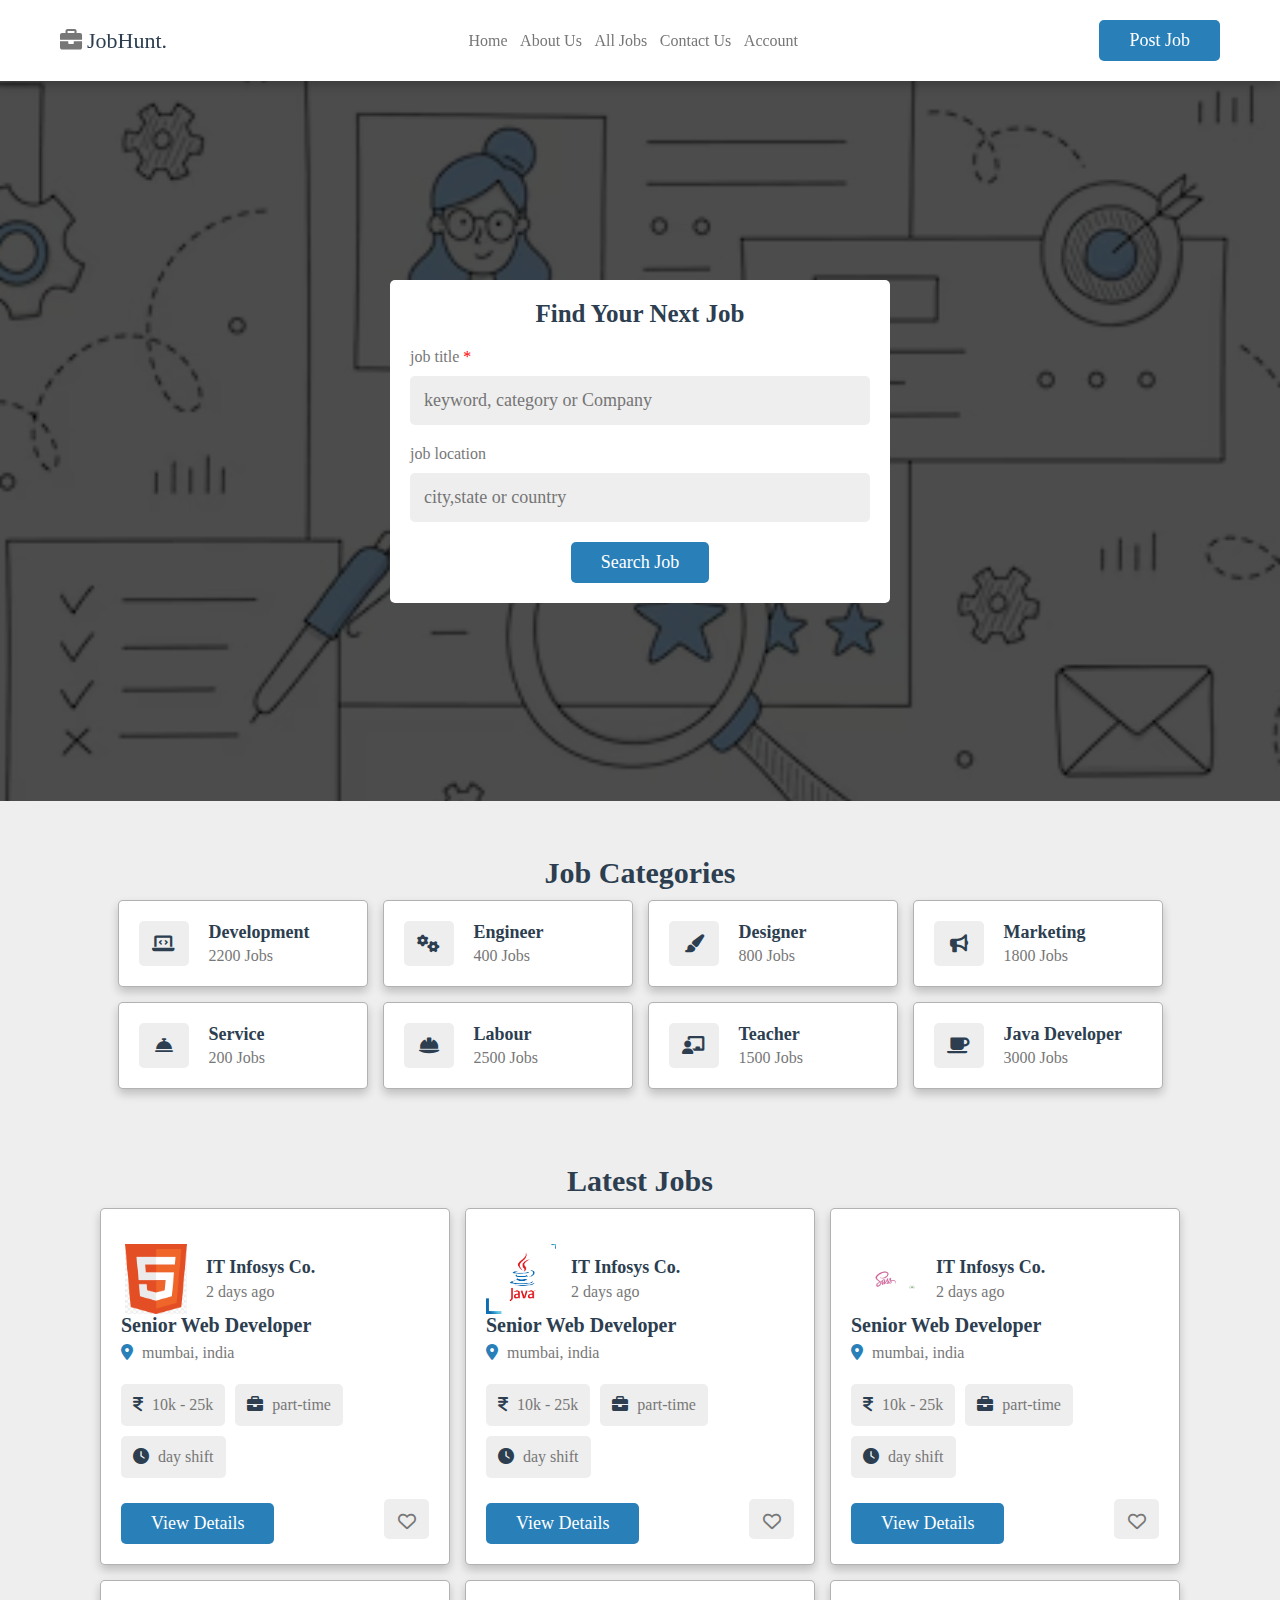
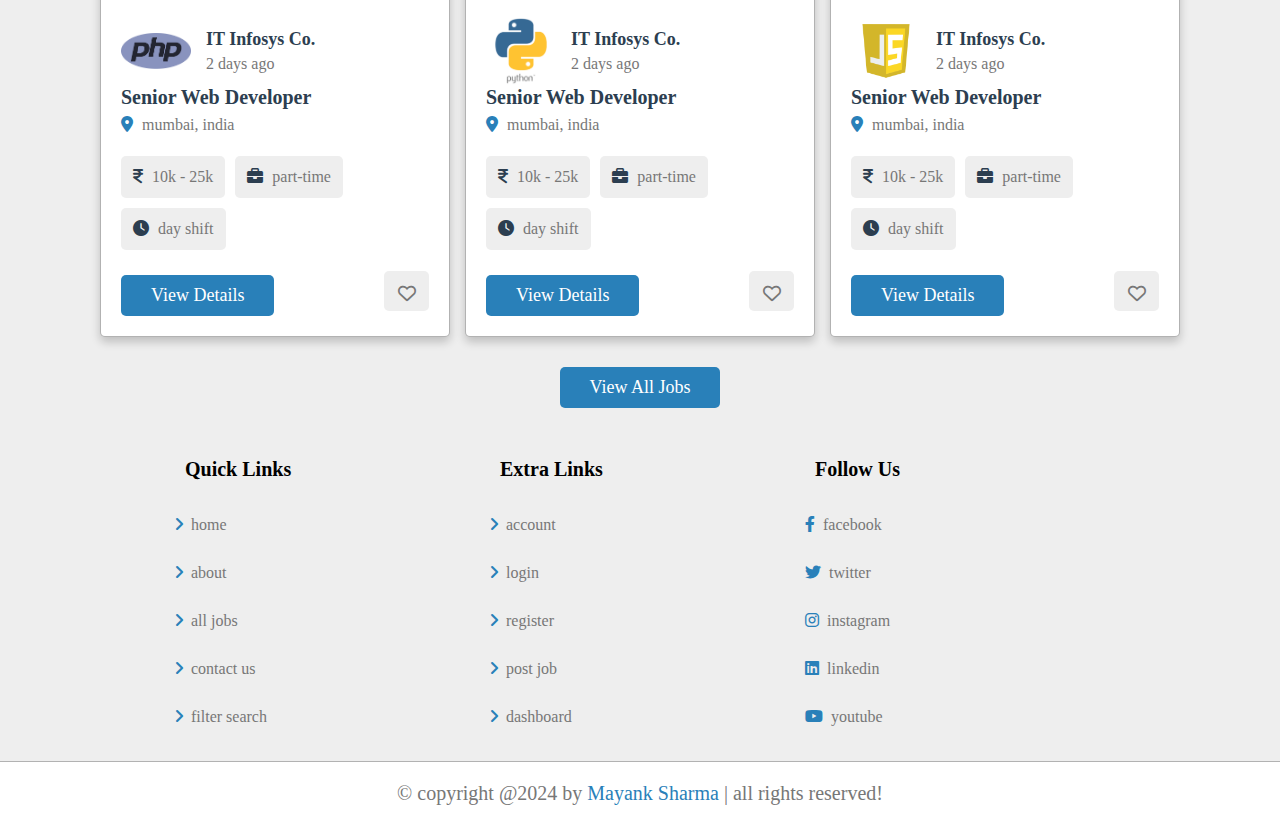
<file: index.html>
<!DOCTYPE html>
<html lang="en">
<head>
    <meta charset="UTF-8">
    <meta name="viewport" content="width=device-width, initial-scale=1.0">
    <title>Home</title>
    <link rel="stylesheet" href="style.css">
    <!-- Font Awesome CDN -->
    <link rel="stylesheet" href="https://cdnjs.cloudflare.com/ajax/libs/font-awesome/6.0.0-beta3/css/all.min.css">
</head>
<body>
    <header class="header">
        <section class="flex">
            <div id="menu-btn" class="fas fa-bars-staggered"></div>
            <a href="index.html" class="logo"><i class="fas fa-briefcase"></i>JobHunt.</a>
            <nav class="navbar">
                <a href="index.html">Home</a>
                <a href="about.html">About Us</a>
                <a href="jobs.html">All Jobs</a>
                <a href="contact.html">Contact Us</a>
                <a href="login.html">Account</a>
            </nav>
            <a href="#" class="btn" style="margin-top: 0;">post job</a>
        </section>
    </header>
    <!-- Home Section Starts -->
     <div class="home-container">
        <section class="home">
            <form action="" method="post">
                <h3>find your next job</h3>
                <p>job title <span>*</span></p>
                <input type="text" name="title" placeholder="keyword, category or Company" required maxlength="20" class="input">
                <p>job location</p>
                <input type="text" name="location" placeholder="city,state or country" required maxlength="50" class="input">
                <input type="submit" value="search job" name="search" class="btn">
            </form>
        </section>
     </div>
     <!-- Home Section Ends -->


<!-- category section starts -->
<section class="category">
    <h1 class="heading">job categories</h1>
    <div class="box-container">
        <a href="#" class="box">
            <i class="fas fa-laptop-code"></i> <!-- Development -->
            <div>
                <h3>development</h3>
                <span>2200 jobs</span>
            </div>
        </a>

        <a href="#" class="box">
            <i class="fas fa-cogs"></i> <!-- Engineer -->
            <div>
                <h3>engineer</h3>
                <span>400 jobs</span>
            </div>
        </a>

        <a href="#" class="box">
            <i class="fas fa-paint-brush"></i> <!-- Designer -->
            <div>
                <h3>designer</h3>
                <span>800 jobs</span>
            </div>
        </a>

        <a href="#" class="box">
            <i class="fas fa-bullhorn"></i> <!-- Marketing -->
            <div>
                <h3>marketing</h3>
                <span>1800 jobs</span>
            </div>
        </a>

        <a href="#" class="box">
            <i class="fas fa-concierge-bell"></i> <!-- Service -->
            <div>
                <h3>service</h3>
                <span>200 jobs</span>
            </div>
        </a>

        <a href="#" class="box">
            <i class="fas fa-hard-hat"></i> <!-- Labour -->
            <div>
                <h3>labour</h3>
                <span>2500 jobs</span>
            </div>
        </a>

        <a href="#" class="box">
            <i class="fas fa-chalkboard-teacher"></i> <!-- Teacher -->
            <div>
                <h3>teacher</h3>
                <span>1500 jobs</span>
            </div>
        </a>

        <a href="#" class="box">
            <i class="fas fa-coffee"></i> <!-- Java Developer (Java coffee cup) -->
            <div>
                <h3>java developer</h3>
                <span>3000 jobs</span>
            </div>
        </a>
    </div>
</section>

 <!-- category section ends -->

<!-- Jobs Section Starts -->
<section class="jobs-container">
    <h1 class="heading">latest jobs</h1>
    <div class="box-container">
        <div class="box">
            <div class="company">
                <img src="images/icon-1.png" alt="icon 1">
                <div>
                    <h3>IT infosys co.</h3>
                    <span>2 days ago</span>
                </div>
            </div>
            <h3 class="job-title">senior web developer</h3>
            <p class="location"><i class="fas fa-map-marker-alt"></i> <span>mumbai, india</span></p>
            <div class="tags">
                <p><i class="fas fa-indian-rupee-sign"></i> <span>10k - 25k</span></p>
                <p><i class="fas fa-briefcase"></i> <span>part-time</span></p>
                <p><i class="fas fa-clock"></i> <span>day shift</span></p>
            </div>
            <div class="flex-btn">
                <a href="view_job.html" class="btn">View Details</a>
                <button type="submit" class="far fa-heart" name="save"></button>
            </div>
        </div>
        <div class="box">
            <div class="company">
                <img src="images/icon-2.png" alt="icon 1">
                <div>
                    <h3>IT infosys co.</h3>
                    <span>2 days ago</span>
                </div>
            </div>
            <h3 class="job-title">senior web developer</h3>
            <p class="location"><i class="fas fa-map-marker-alt"></i> <span>mumbai, india</span></p>
            <div class="tags">
                <p><i class="fas fa-indian-rupee-sign"></i> <span>10k - 25k</span></p>
                <p><i class="fas fa-briefcase"></i> <span>part-time</span></p>
                <p><i class="fas fa-clock"></i> <span>day shift</span></p>
            </div>
            <div class="flex-btn">
                <a href="view_job.html" class="btn">View Details</a>
                <button type="submit" class="far fa-heart" name="save"></button>
            </div>
        </div>
        <div class="box">
            <div class="company">
                <img src="images/icon-3.png" alt="icon 1">
                <div>
                    <h3>IT infosys co.</h3>
                    <span>2 days ago</span>
                </div>
            </div>
            <h3 class="job-title">senior web developer</h3>
            <p class="location"><i class="fas fa-map-marker-alt"></i> <span>mumbai, india</span></p>
            <div class="tags">
                <p><i class="fas fa-indian-rupee-sign"></i> <span>10k - 25k</span></p>
                <p><i class="fas fa-briefcase"></i> <span>part-time</span></p>
                <p><i class="fas fa-clock"></i> <span>day shift</span></p>
            </div>
            <div class="flex-btn">
                <a href="view_job.html" class="btn">View Details</a>
                <button type="submit" class="far fa-heart" name="save"></button>
            </div>
        </div>
        <div class="box">
            <div class="company">
                <img src="images/icon-4.png" alt="icon 1">
                <div>
                    <h3>IT infosys co.</h3>
                    <span>2 days ago</span>
                </div>
            </div>
            <h3 class="job-title">senior web developer</h3>
            <p class="location"><i class="fas fa-map-marker-alt"></i> <span>mumbai, india</span></p>
            <div class="tags">
                <p><i class="fas fa-indian-rupee-sign"></i> <span>10k - 25k</span></p>
                <p><i class="fas fa-briefcase"></i> <span>part-time</span></p>
                <p><i class="fas fa-clock"></i> <span>day shift</span></p>
            </div>
            <div class="flex-btn">
                <a href="view_job.html" class="btn">View Details</a>
                <button type="submit" class="far fa-heart" name="save"></button>
            </div>
        </div>
        <div class="box">
            <div class="company">
                <img src="images/icon-5.png" alt="icon 1">
                <div>
                    <h3>IT infosys co.</h3>
                    <span>2 days ago</span>
                </div>
            </div>
            <h3 class="job-title">senior web developer</h3>
            <p class="location"><i class="fas fa-map-marker-alt"></i> <span>mumbai, india</span></p>
            <div class="tags">
                <p><i class="fas fa-indian-rupee-sign"></i> <span>10k - 25k</span></p>
                <p><i class="fas fa-briefcase"></i> <span>part-time</span></p>
                <p><i class="fas fa-clock"></i> <span>day shift</span></p>
            </div>
            <div class="flex-btn">
                <a href="view_job.html" class="btn">View Details</a>
                <button type="submit" class="far fa-heart" name="save"></button>
            </div>
        </div>
        <div class="box">
            <div class="company">
                <img src="images/icon-6.png" alt="icon 1">
                <div>
                    <h3>IT infosys co.</h3>
                    <span>2 days ago</span>
                </div>
            </div>
            <h3 class="job-title">senior web developer</h3>
            <p class="location"><i class="fas fa-map-marker-alt"></i> <span>mumbai, india</span></p>
            <div class="tags">
                <p><i class="fas fa-indian-rupee-sign"></i> <span>10k - 25k</span></p>
                <p><i class="fas fa-briefcase"></i> <span>part-time</span></p>
                <p><i class="fas fa-clock"></i> <span>day shift</span></p>
            </div>
            <div class="flex-btn">
                <a href="view_job.html" class="btn">View Details</a>
                <button type="submit" class="far fa-heart" name="save"></button>
            </div>
        </div>
        <!-- Repeat similar structure for other job listings -->

    </div>
    <div style="text-align: center; margin-top: 2rem;">
        <a href="jobs.html" class="btn">View All Jobs</a>
    </div>
</section>

<!-- Jobs Sections ends -->



    <!-- Footer Section Starts -->
    <footer class="footer">
        <section class="grid">
            <div class="box">
                <h3>quick links</h3>
                <a href="index.html"><i class="fas fa-angle-right"></i>home</a>
                <a href="about.html"><i class="fas fa-angle-right"></i>about</a>
                <a href="jobs.html"><i class="fas fa-angle-right"></i>all jobs</a>
                <a href="contact.html"><i class="fas fa-angle-right"></i>contact us</a>
                <a href="#"><i class="fas fa-angle-right"></i>filter search</a>
            </div>
            <div class="box">
                <h3>extra links</h3>
                <a href="#"><i class="fas fa-angle-right"></i>account</a>
                <a href="login.html"><i class="fas fa-angle-right"></i>login</a>
                <a href="register.html"><i class="fas fa-angle-right"></i>register</a>
                <a href="#"><i class="fas fa-angle-right"></i>post job</a>
                <a href="#"><i class="fas fa-angle-right"></i>dashboard</a>
            </div>
            <div class="box">
                <h3>follow us</h3>
                <a href="#"><i class="fab fa-facebook-f"></i>facebook</a>
                <a href="#"><i class="fab fa-twitter"></i>twitter</a>
                <a href="#"><i class="fab fa-instagram"></i>instagram</a>
                <a href="#"><i class="fab fa-linkedin"></i>linkedin</a>
                <a href="#"><i class="fab fa-youtube"></i>youtube</a>
            </div>
        </section>
        <div class="credit">&copy; copyright @2024 by <span>Mayank Sharma</span> | all rights reserved!</div>
    </footer>
    <!-- Footer Section Ends -->
    <script src="app.js"></script>
</body>
</html>
</file>
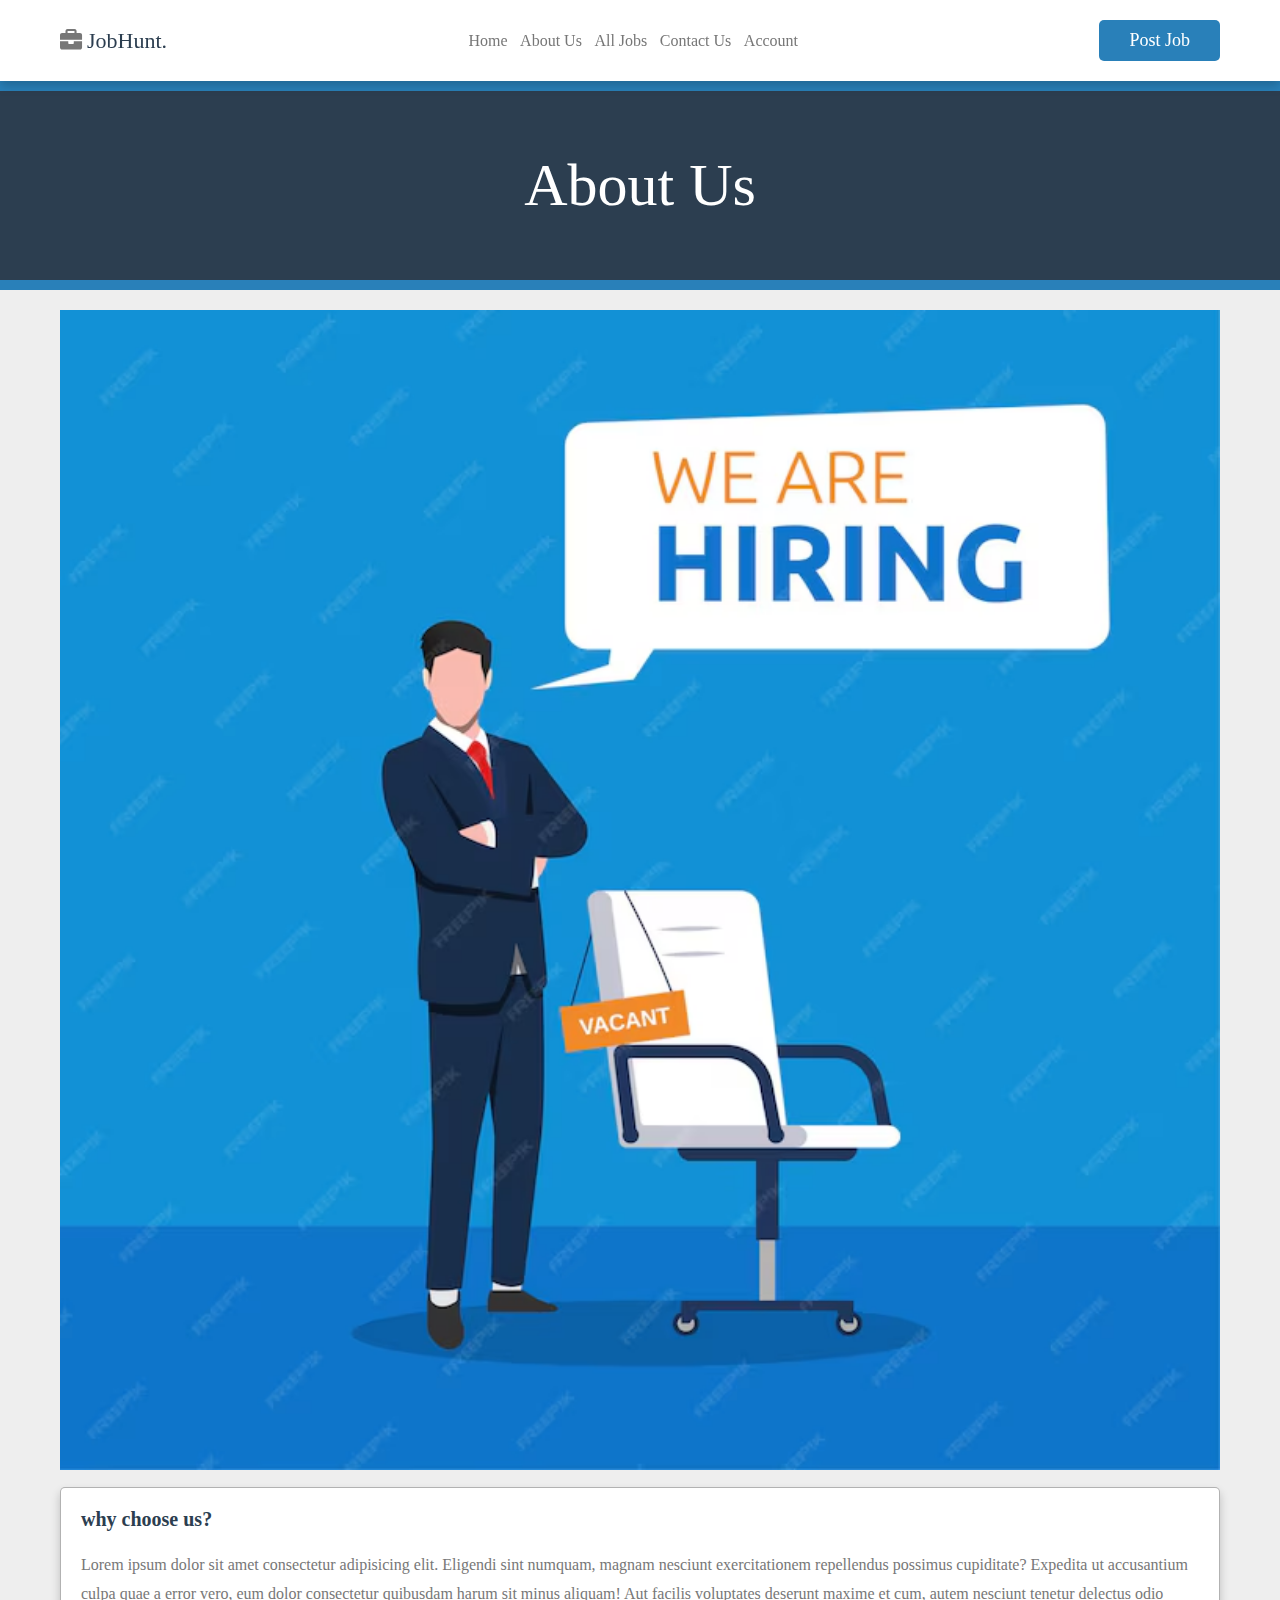
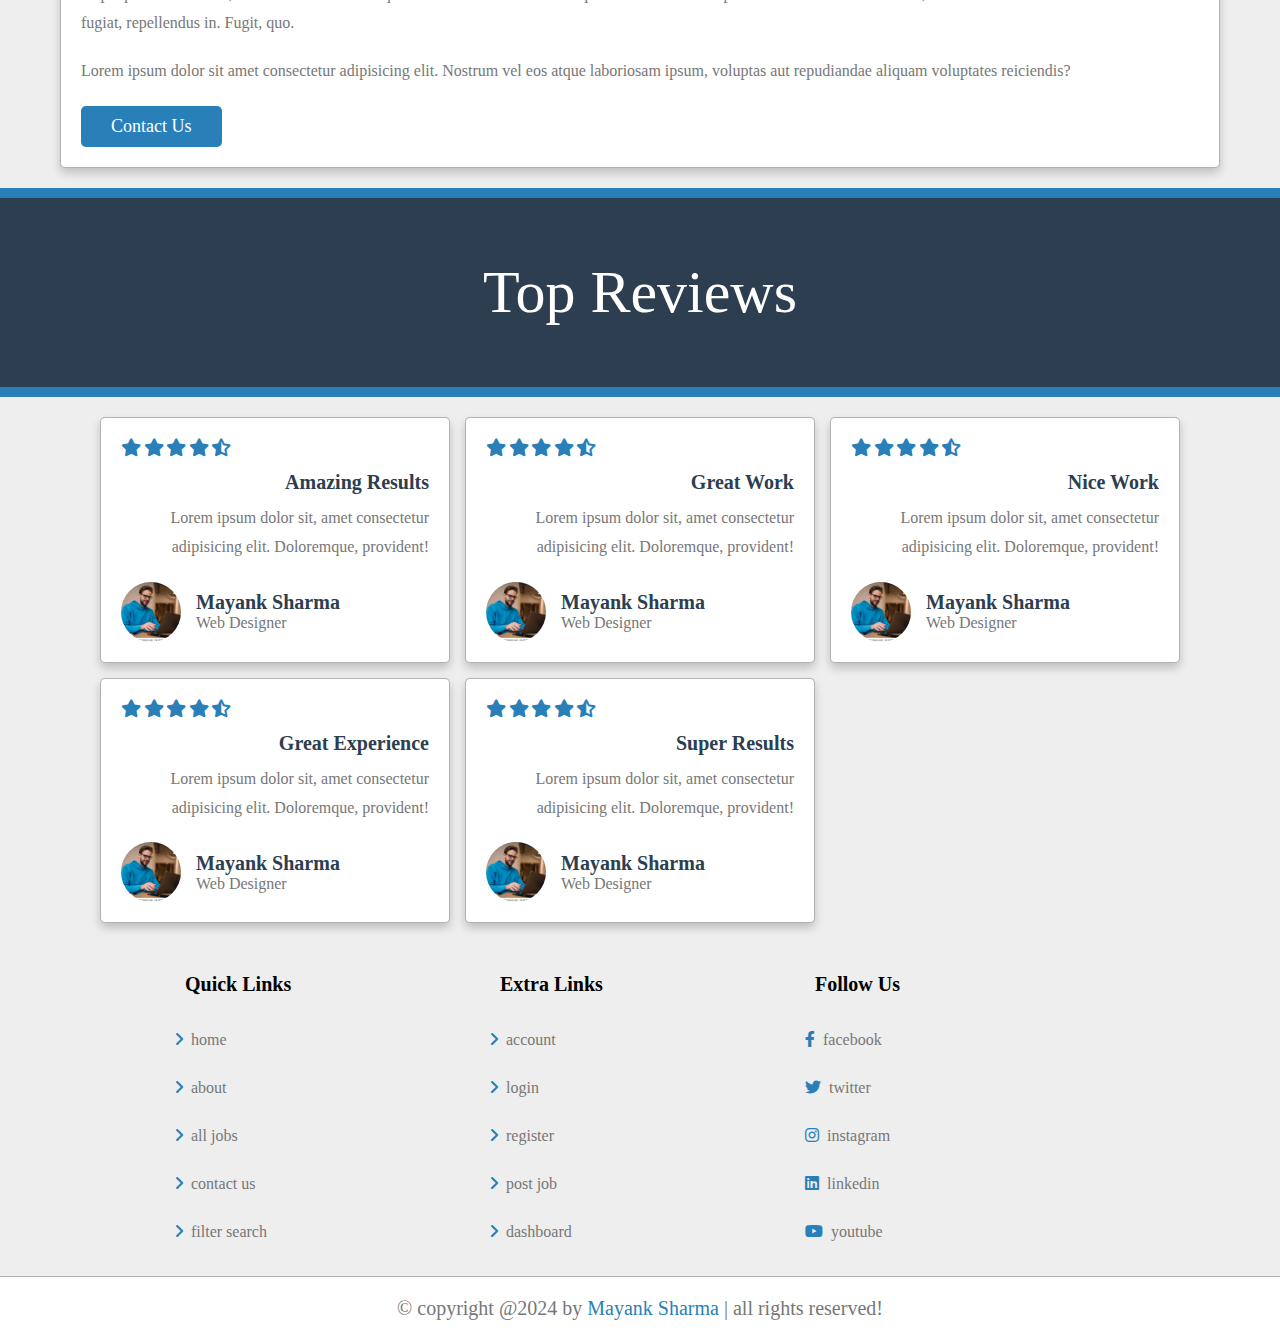
<file: about.html>
<!DOCTYPE html>
<html lang="en">
<head>
    <meta charset="UTF-8">
    <meta name="viewport" content="width=device-width, initial-scale=1.0">
    <title>About</title>
    <link rel="stylesheet" href="style.css">
    <!-- Font Awesome CDN -->
    <link rel="stylesheet" href="https://cdnjs.cloudflare.com/ajax/libs/font-awesome/6.0.0-beta3/css/all.min.css">
</head>
<body>
    <header class="header">
        <section class="flex">
            <div id="menu-btn" class="fas fa-bars-staggered"></div>
            <a href="index.html" class="logo"><i class="fas fa-briefcase"></i>JobHunt.</a>
            <nav class="navbar">
                <a href="index.html">Home</a>
                <a href="about.html">About Us</a>
                <a href="jobs.html">All Jobs</a>
                <a href="contact.html">Contact Us</a>
                <a href="login.html">Account</a>
            </nav>
            <a href="#" class="btn" style="margin-top: 0;">post job</a>
        </section>
    </header>

<!-- About section starts -->
 <div class="section-title">about us</div>
 <section class="about">
    <img src="images/about-image.png" alt="about">
    <div class="box">
        <h3>why choose us?</h3>
        <p>Lorem ipsum dolor sit amet consectetur adipisicing elit. Eligendi sint numquam, magnam nesciunt exercitationem repellendus possimus cupiditate? Expedita ut accusantium culpa quae a error vero, eum dolor consectetur quibusdam harum sit minus aliquam! Aut facilis voluptates deserunt maxime et cum, autem nesciunt tenetur delectus odio fugiat, repellendus in. Fugit, quo.</p>
        <p>Lorem ipsum dolor sit amet consectetur adipisicing elit. Nostrum vel eos atque laboriosam ipsum, voluptas aut repudiandae aliquam voluptates reiciendis?</p>
        <a href="contact.html" class="btn">contact us</a>
    </div>
 </section>
 <!-- About section ends -->


  <!-- reviews section starts -->
   <div class="section-title">top reviews</div>
   <section class="reviews">
    <div class="box-container">
        <div class="box">
            <div class="stars">
                <i class="fas fa-star"></i>
                <i class="fas fa-star"></i>
                <i class="fas fa-star"></i>
                <i class="fas fa-star"></i>
                <i class="fas fa-star-half-alt"></i>
            </div>
            <h3 class="title">amazing results</h3>
            <p>Lorem ipsum dolor sit, amet consectetur adipisicing elit. Doloremque, provident!</p>
            <div class="user">
                <img src="images/webdesigner.png" alt="">
                <div><h3>Mayank Sharma</h3>
                    <span>Web Designer</span></div>
            </div>
        </div>
        <div class="box">
            <div class="stars">
                <i class="fas fa-star"></i>
                <i class="fas fa-star"></i>
                <i class="fas fa-star"></i>
                <i class="fas fa-star"></i>
                <i class="fas fa-star-half-alt"></i>
            </div>
            <h3 class="title">Great work</h3>
            <p>Lorem ipsum dolor sit, amet consectetur adipisicing elit. Doloremque, provident!</p>
            <div class="user">
                <img src="images/webdesigner.png" alt="">
                <div><h3>Mayank Sharma</h3>
                    <span>Web Designer</span></div>
            </div>
        </div>
        <div class="box">
            <div class="stars">
                <i class="fas fa-star"></i>
                <i class="fas fa-star"></i>
                <i class="fas fa-star"></i>
                <i class="fas fa-star"></i>
                <i class="fas fa-star-half-alt"></i>
            </div>
            <h3 class="title">nice work</h3>
            <p>Lorem ipsum dolor sit, amet consectetur adipisicing elit. Doloremque, provident!</p>
            <div class="user">
                <img src="images/webdesigner.png" alt="">
                <div><h3>Mayank Sharma</h3>
                    <span>Web Designer</span></div>
            </div>
        </div>
        <div class="box">
            <div class="stars">
                <i class="fas fa-star"></i>
                <i class="fas fa-star"></i>
                <i class="fas fa-star"></i>
                <i class="fas fa-star"></i>
                <i class="fas fa-star-half-alt"></i>
            </div>
            <h3 class="title">great experience</h3>
            <p>Lorem ipsum dolor sit, amet consectetur adipisicing elit. Doloremque, provident!</p>
            <div class="user">
                <img src="images/webdesigner.png" alt="">
                <div><h3>Mayank Sharma</h3>
                    <span>Web Designer</span></div>
            </div>
        </div>
        <div class="box">
            <div class="stars">
                <i class="fas fa-star"></i>
                <i class="fas fa-star"></i>
                <i class="fas fa-star"></i>
                <i class="fas fa-star"></i>
                <i class="fas fa-star-half-alt"></i>
            </div>
            <h3 class="title">super results</h3>
            <p>Lorem ipsum dolor sit, amet consectetur adipisicing elit. Doloremque, provident!</p>
            <div class="user">
                <img src="images/webdesigner.png" alt="">
                <div><h3>Mayank Sharma</h3>
                    <span>Web Designer</span></div>
            </div>
        </div>
    </div>
   </section>

  <!-- revuews section ends -->

    <!-- Footer Section Starts -->
    <footer class="footer">
        <section class="grid">
            <div class="box">
                <h3>quick links</h3>
                <a href="index.html"><i class="fas fa-angle-right"></i>home</a>
                <a href="about.html"><i class="fas fa-angle-right"></i>about</a>
                <a href="jobs.html"><i class="fas fa-angle-right"></i>all jobs</a>
                <a href="contact.html"><i class="fas fa-angle-right"></i>contact us</a>
                <a href="#"><i class="fas fa-angle-right"></i>filter search</a>
            </div>
            <div class="box">
                <h3>extra links</h3>
                <a href="#"><i class="fas fa-angle-right"></i>account</a>
                <a href="login.html"><i class="fas fa-angle-right"></i>login</a>
                <a href="register.html"><i class="fas fa-angle-right"></i>register</a>
                <a href="#"><i class="fas fa-angle-right"></i>post job</a>
                <a href="#"><i class="fas fa-angle-right"></i>dashboard</a>
            </div>
            <div class="box">
                <h3>follow us</h3>
                <a href="#"><i class="fab fa-facebook-f"></i>facebook</a>
                <a href="#"><i class="fab fa-twitter"></i>twitter</a>
                <a href="#"><i class="fab fa-instagram"></i>instagram</a>
                <a href="#"><i class="fab fa-linkedin"></i>linkedin</a>
                <a href="#"><i class="fab fa-youtube"></i>youtube</a>
            </div>
        </section>
        <div class="credit">&copy; copyright @2024 by <span>Mayank Sharma</span> | all rights reserved!</div>
    </footer>
    <!-- Footer Section Ends -->
    <script src="app.js"></script>
</body>
</html>
</file>
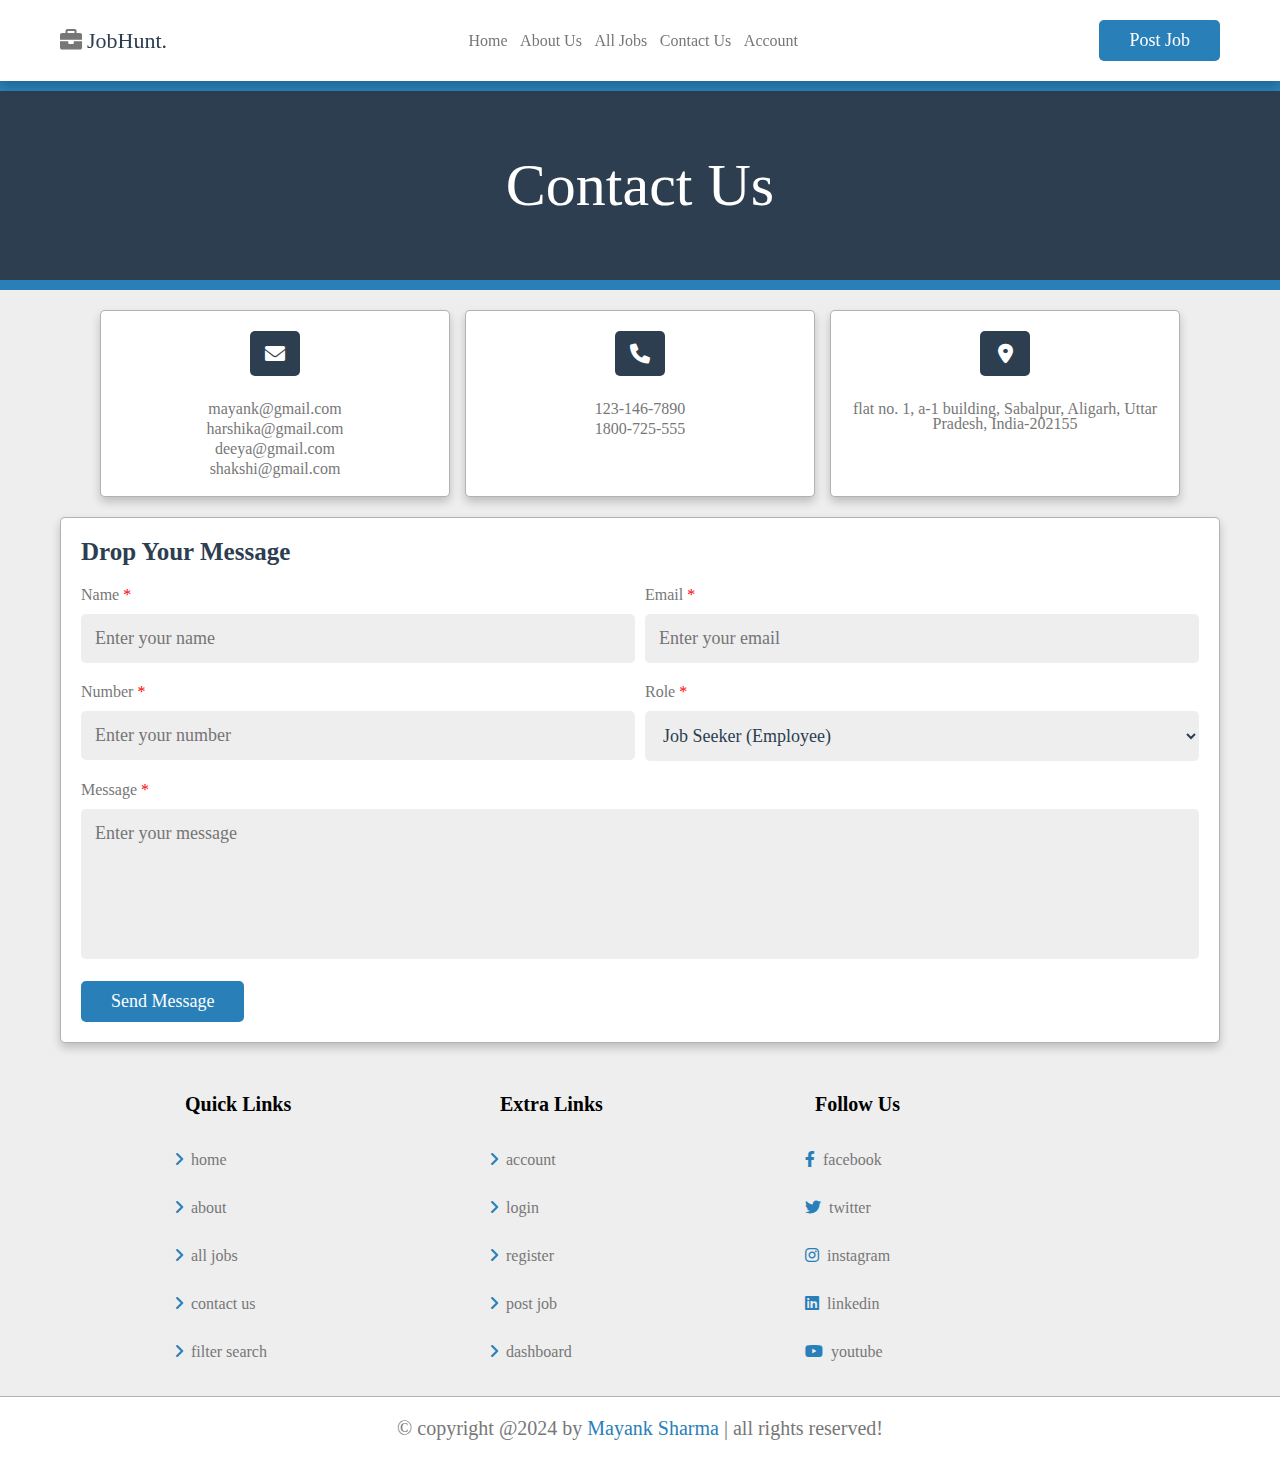
<file: contact.html>
<!DOCTYPE html>
<html lang="en">
<head>
    <meta charset="UTF-8">
    <meta name="viewport" content="width=device-width, initial-scale=1.0">
    <title>Contact</title>
    <link rel="stylesheet" href="style.css">
    <!-- Font Awesome CDN -->
    <link rel="stylesheet" href="https://cdnjs.cloudflare.com/ajax/libs/font-awesome/6.0.0-beta3/css/all.min.css">
</head>
<body>
    <header class="header">
        <section class="flex">
            <div id="menu-btn" class="fas fa-bars-staggered"></div>
            <a href="index.html" class="logo"><i class="fas fa-briefcase"></i>JobHunt.</a>
            <nav class="navbar">
                <a href="index.html">Home</a>
                <a href="about.html">About Us</a>
                <a href="jobs.html">All Jobs</a>
                <a href="contact.html">Contact Us</a>
                <a href="login.html">Account</a>
            </nav>
            <a href="#" class="btn" style="margin-top: 0;">post job</a>
        </section>
    </header>

<!-- Contact Section Starts -->
<div class="section-title">Contact Us</div>
<section class="contact">
    <div class="box-container">
        <div class="box">
            <i class="fas fa-envelope"></i>
            <a href="mailto:mayank@gmail.com">mayank@gmail.com</a>
            <a href="mailto:harshika@gmail.com">harshika@gmail.com</a>
            <a href="mailto:deeya@gmail.com">deeya@gmail.com</a>
            <a href="mailto:shakshi@gmail.com">shakshi@gmail.com</a>
        </div>

        <div class="box">
            <i class="fas fa-phone"></i>
            <a href="tel:1234567890">123-146-7890</a>
            <a href="tel:1234567890">1800-725-555</a>
        </div>

        <div class="box">
            <i class="fas fa-map-marker-alt"></i>
            <a href="#">flat no. 1, a-1 building, Sabalpur, Aligarh, Uttar Pradesh, India-202155</a>
        </div>
    </div>
    <form action="" method="post">
        <h3>Drop Your Message</h3>
        <div class="flex">
            <div class="box">
                <p>Name <span>*</span></p>
                <input type="text" name="name" required maxlength="20"
                placeholder="Enter your name" class="input">
            </div>
            <div class="box">
                <p>Email <span>*</span></p>
                <input type="email" name="email" required maxlength="50"
                placeholder="Enter your email" class="input">
            </div>
            <div class="box">
                <p>Number <span>*</span></p>
                <input type="number" name="number" required min="0" max="9999999999" maxlength="10"
                placeholder="Enter your number" class="input">
            </div>
            <div class="box">
                <p>Role <span>*</span></p>
                <select name="role" required class="input">
                    <option value="employee">Job Seeker (Employee)</option>
                    <option value="employeer">Job Provider (Employeer)</option>
                </select>
            </div>
        </div>
        <p>Message <span>*</span></p>
        <textarea name="message" class="input" required maxlength="1000" placeholder="Enter your message" cols="30" rows="10"></textarea>
        <input type="submit" value="Send Message" name="send" class="btn">
    </form>
</section>
<!-- Contact Section Ends -->







    <!-- Footer Section Starts -->
    <footer class="footer">
        <section class="grid">
            <div class="box">
                <h3>quick links</h3>
                <a href="index.html"><i class="fas fa-angle-right"></i>home</a>
                <a href="about.html"><i class="fas fa-angle-right"></i>about</a>
                <a href="jobs.html"><i class="fas fa-angle-right"></i>all jobs</a>
                <a href="contact.html"><i class="fas fa-angle-right"></i>contact us</a>
                <a href="#"><i class="fas fa-angle-right"></i>filter search</a>
            </div>
            <div class="box">
                <h3>extra links</h3>
                <a href="#"><i class="fas fa-angle-right"></i>account</a>
                <a href="login.html"><i class="fas fa-angle-right"></i>login</a>
                <a href="register.html"><i class="fas fa-angle-right"></i>register</a>
                <a href="#"><i class="fas fa-angle-right"></i>post job</a>
                <a href="#"><i class="fas fa-angle-right"></i>dashboard</a>
            </div>
            <div class="box">
                <h3>follow us</h3>
                <a href="#"><i class="fab fa-facebook-f"></i>facebook</a>
                <a href="#"><i class="fab fa-twitter"></i>twitter</a>
                <a href="#"><i class="fab fa-instagram"></i>instagram</a>
                <a href="#"><i class="fab fa-linkedin"></i>linkedin</a>
                <a href="#"><i class="fab fa-youtube"></i>youtube</a>
            </div>
        </section>
        <div class="credit">&copy; copyright @2024 by <span>Mayank Sharma</span> | all rights reserved!</div>
    </footer>
    <!-- Footer Section Ends -->
    <script src="app.js"></script>
</body>
</html>
</file>
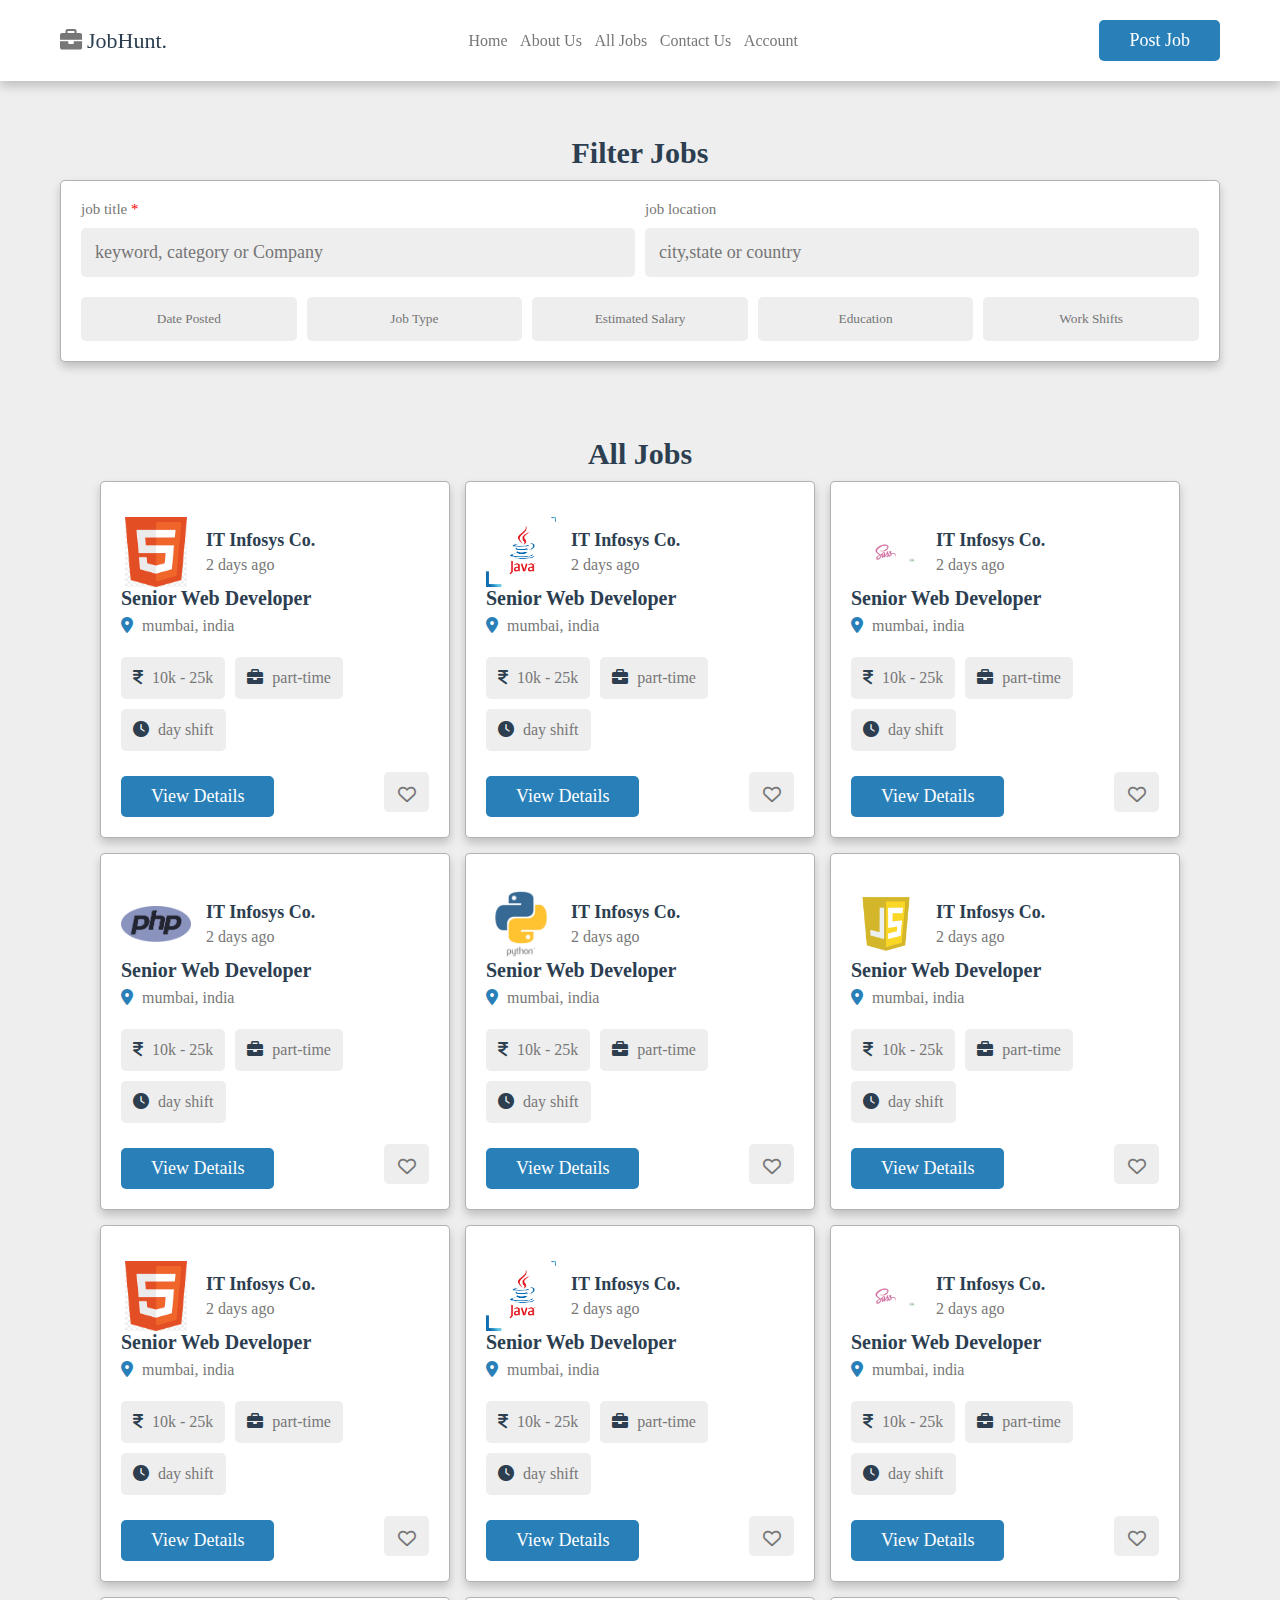
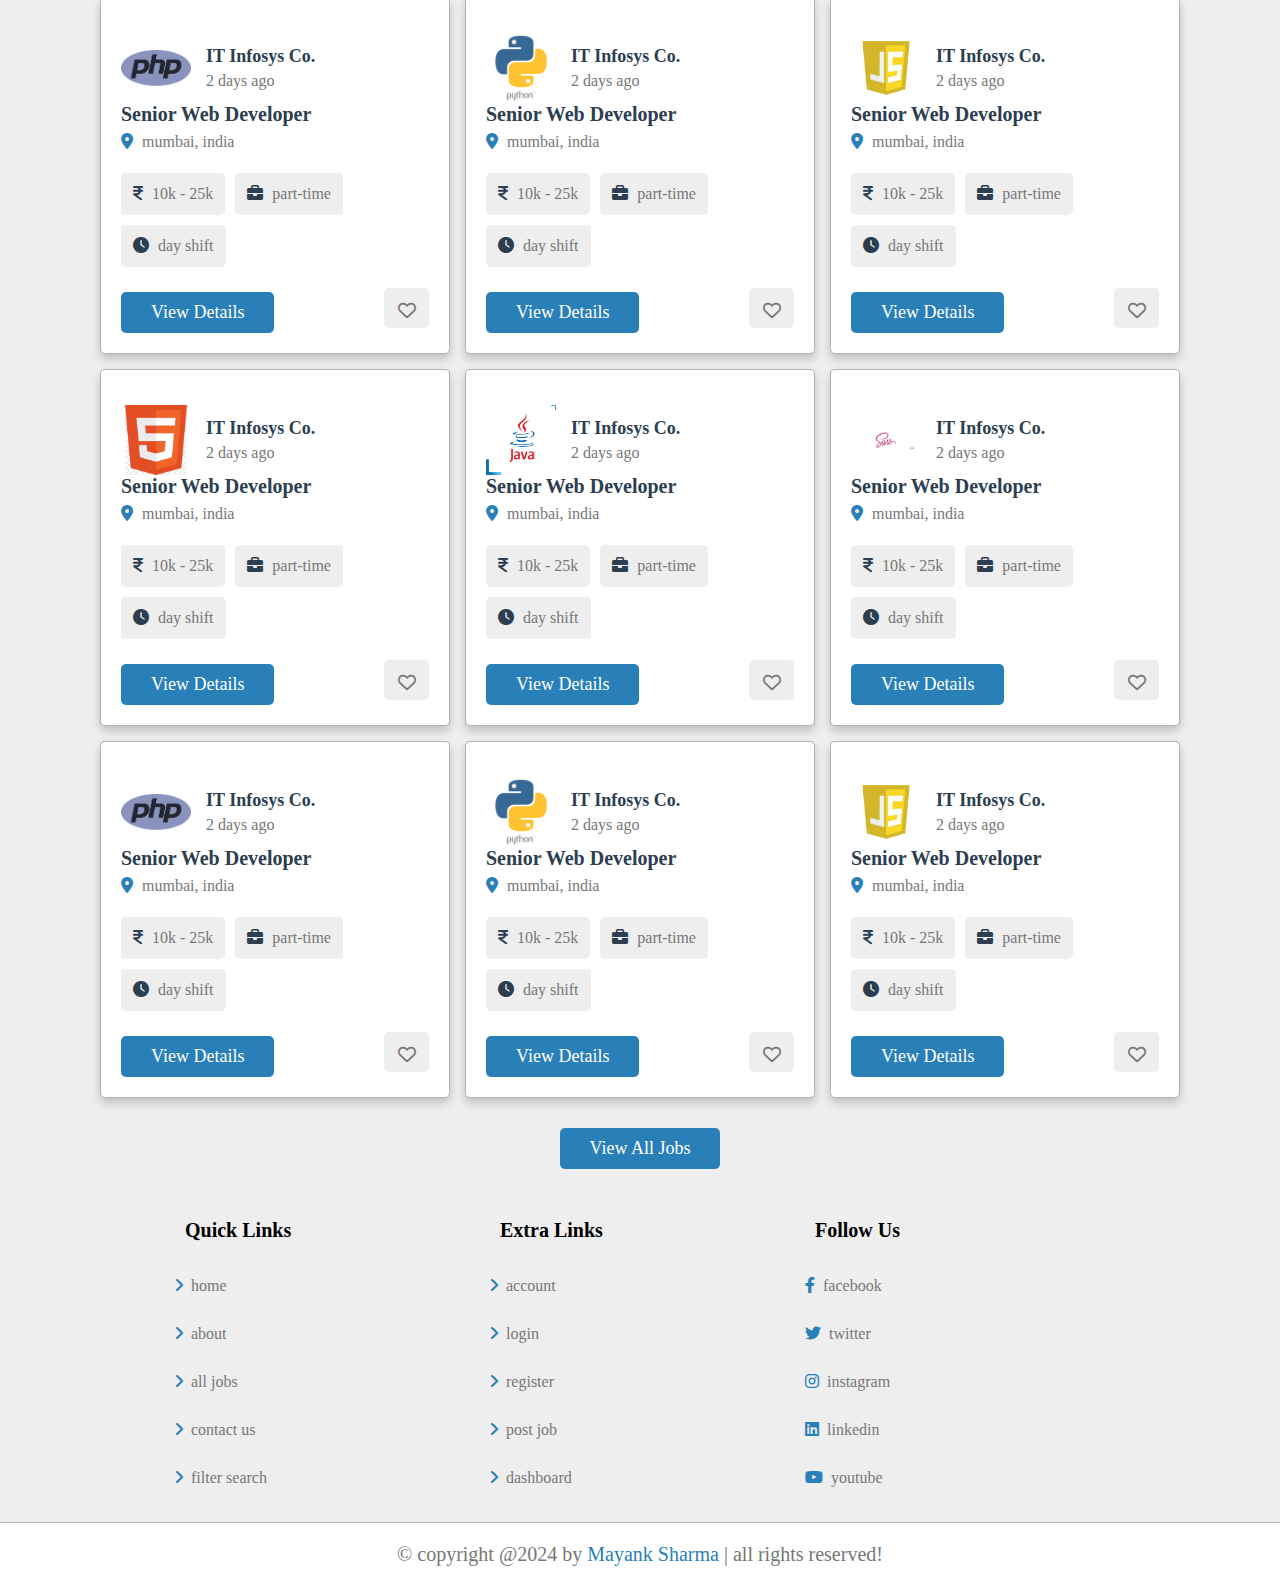
<file: jobs.html>
<!DOCTYPE html>
<html lang="en">
<head>
    <meta charset="UTF-8">
    <meta name="viewport" content="width=device-width, initial-scale=1.0">
    <title>Jobs</title>
    <link rel="stylesheet" href="style.css">
    <!-- Font Awesome CDN -->
    <link rel="stylesheet" href="https://cdnjs.cloudflare.com/ajax/libs/font-awesome/6.0.0-beta3/css/all.min.css">
</head>
<body>
    <header class="header">
        <section class="flex">
            <div id="menu-btn" class="fas fa-bars-staggered"></div>
            <a href="index.html" class="logo"><i class="fas fa-briefcase"></i>JobHunt.</a>
            <nav class="navbar">
                <a href="index.html">Home</a>
                <a href="about.html">About Us</a>
                <a href="jobs.html">All Jobs</a>
                <a href="contact.html">Contact Us</a>
                <a href="login.html">Account</a>
            </nav>
            <a href="#" class="btn" style="margin-top: 0;">post job</a>
        </section>
    </header>


    <!-- JOb FIlter section starts -->
<section class="job-filter">
    <h1 class="heading">filter jobs</h1>
    <form action="" method="post">
        <div class="flex">
            <div class="box">
                <p>job title <span>*</span></p>
                <input type="text" name="title" placeholder="keyword, category or Company" required maxlength="20" class="input">
            </div>
            <div class="box">
                <p>job location</p>
                <input type="text" name="location" placeholder="city,state or country" required maxlength="50" class="input">
            </div>
        </div>
        <div class="dropdown-container">
            <div class="dropdown">
                <input type="text" readonly placeholder="date posted" name="date" maxlength="20" class="output">
                <div class="lists">
                    <p class="items">today</p>
                    <p class="items">3 days ago</p>
                    <p class="items">7 days ago</p>
                    <p class="items">10 days ago</p>
                    <p class="items">15 days ago</p>
                    <p class="items">30 days ago</p>
                </div>
            </div>
            <div class="dropdown">
                <input type="text" readonly placeholder="Job type" name="date" maxlength="20" class="output">
                <div class="lists">
                    <p class="items">full-time</p>
                    <p class="items">part-time</p>
                    <p class="items">internship</p>
                    <p class="items">contract</p>
                    <p class="items">temporary</p>
                    <p class="items">fresher</p>
                </div>
            </div>
            <div class="dropdown">
                <input type="text" readonly placeholder="estimated salary" name="date" maxlength="20" class="output">
                <div class="lists">
                    <p class="items">1k or less</p>
                    <p class="items">1k-5k</p>
                    <p class="items">5k-10k</p>
                    <p class="items">10k-20k</p>
                    <p class="items">20k-30k</p>
                    <p class="items">30k-40k</p>
                    <p class="items">40k-50k</p>
                    <p class="items">50k-1 lakh</p>
                    <p class="items">1 lakh - 5 lakh</p>
                    <p class="items">5 lakh - 10 lakh</p>
                    <p class="items">10 lakh - 20 lakh</p>
                    <p class="items">20 lakh - 50 lakh</p>
                    <p class="items">50 lakh - 1 crore</p>
                    <p class="items">1 crore - 5 crore</p>
                    <p class="items">5 crore - 10 crore</p>
                    <p class="items">10 crore or more</p>
                </div>
            </div>
            <div class="dropdown">
                <input type="text" readonly placeholder="education" name="date" maxlength="20" class="output">
                <div class="lists">
                    <p class="items">10th pass</p>
                    <p class="items">12th pass</p>
                    <p class="items">bachlelor's degree</p>
                    <p class="items">master's degree</p>
                    <p class="items">diploma</p>
                </div>
            </div>
            <div class="dropdown">
                <input type="text" readonly placeholder="work shifts" name="date" maxlength="20" class="output">
                <div class="lists">
                    <p class="items">day shift</p>
                    <p class="items">night shift</p>
                    <p class="items">flexible shift</p>
                    <p class="items">fixed shift</p>
                </div>
            </div>
        </div>
    </form>
</section>

    <!-- JOb filter section ends -->

    <!-- all jobs section starts -->
    <section class="jobs-container">
        <h1 class="heading">All jobs</h1>
        <div class="box-container">
            <div class="box">
                <div class="company">
                    <img src="images/icon-1.png" alt="icon 1">
                    <div>
                        <h3>IT infosys co.</h3>
                        <span>2 days ago</span>
                    </div>
                </div>
                <h3 class="job-title">senior web developer</h3>
                <p class="location"><i class="fas fa-map-marker-alt"></i> <span>mumbai, india</span></p>
                <div class="tags">
                    <p><i class="fas fa-indian-rupee-sign"></i> <span>10k - 25k</span></p>
                    <p><i class="fas fa-briefcase"></i> <span>part-time</span></p>
                    <p><i class="fas fa-clock"></i> <span>day shift</span></p>
                </div>
                <div class="flex-btn">
                    <a href="view_job.html" class="btn">View Details</a>
                    <button type="submit" class="far fa-heart" name="save"></button>
                </div>
            </div>
            <div class="box">
                <div class="company">
                    <img src="images/icon-2.png" alt="icon 1">
                    <div>
                        <h3>IT infosys co.</h3>
                        <span>2 days ago</span>
                    </div>
                </div>
                <h3 class="job-title">senior web developer</h3>
                <p class="location"><i class="fas fa-map-marker-alt"></i> <span>mumbai, india</span></p>
                <div class="tags">
                    <p><i class="fas fa-indian-rupee-sign"></i> <span>10k - 25k</span></p>
                    <p><i class="fas fa-briefcase"></i> <span>part-time</span></p>
                    <p><i class="fas fa-clock"></i> <span>day shift</span></p>
                </div>
                <div class="flex-btn">
                    <a href="view_job.html" class="btn">View Details</a>
                    <button type="submit" class="far fa-heart" name="save"></button>
                </div>
            </div>
            <div class="box">
                <div class="company">
                    <img src="images/icon-3.png" alt="icon 1">
                    <div>
                        <h3>IT infosys co.</h3>
                        <span>2 days ago</span>
                    </div>
                </div>
                <h3 class="job-title">senior web developer</h3>
                <p class="location"><i class="fas fa-map-marker-alt"></i> <span>mumbai, india</span></p>
                <div class="tags">
                    <p><i class="fas fa-indian-rupee-sign"></i> <span>10k - 25k</span></p>
                    <p><i class="fas fa-briefcase"></i> <span>part-time</span></p>
                    <p><i class="fas fa-clock"></i> <span>day shift</span></p>
                </div>
                <div class="flex-btn">
                    <a href="view_job.html" class="btn">View Details</a>
                    <button type="submit" class="far fa-heart" name="save"></button>
                </div>
            </div>
            <div class="box">
                <div class="company">
                    <img src="images/icon-4.png" alt="icon 1">
                    <div>
                        <h3>IT infosys co.</h3>
                        <span>2 days ago</span>
                    </div>
                </div>
                <h3 class="job-title">senior web developer</h3>
                <p class="location"><i class="fas fa-map-marker-alt"></i> <span>mumbai, india</span></p>
                <div class="tags">
                    <p><i class="fas fa-indian-rupee-sign"></i> <span>10k - 25k</span></p>
                    <p><i class="fas fa-briefcase"></i> <span>part-time</span></p>
                    <p><i class="fas fa-clock"></i> <span>day shift</span></p>
                </div>
                <div class="flex-btn">
                    <a href="view_job.html" class="btn">View Details</a>
                    <button type="submit" class="far fa-heart" name="save"></button>
                </div>
            </div>
            <div class="box">
                <div class="company">
                    <img src="images/icon-5.png" alt="icon 1">
                    <div>
                        <h3>IT infosys co.</h3>
                        <span>2 days ago</span>
                    </div>
                </div>
                <h3 class="job-title">senior web developer</h3>
                <p class="location"><i class="fas fa-map-marker-alt"></i> <span>mumbai, india</span></p>
                <div class="tags">
                    <p><i class="fas fa-indian-rupee-sign"></i> <span>10k - 25k</span></p>
                    <p><i class="fas fa-briefcase"></i> <span>part-time</span></p>
                    <p><i class="fas fa-clock"></i> <span>day shift</span></p>
                </div>
                <div class="flex-btn">
                    <a href="view_job.html" class="btn">View Details</a>
                    <button type="submit" class="far fa-heart" name="save"></button>
                </div>
            </div>
            <div class="box">
                <div class="company">
                    <img src="images/icon-6.png" alt="icon 1">
                    <div>
                        <h3>IT infosys co.</h3>
                        <span>2 days ago</span>
                    </div>
                </div>
                <h3 class="job-title">senior web developer</h3>
                <p class="location"><i class="fas fa-map-marker-alt"></i> <span>mumbai, india</span></p>
                <div class="tags">
                    <p><i class="fas fa-indian-rupee-sign"></i> <span>10k - 25k</span></p>
                    <p><i class="fas fa-briefcase"></i> <span>part-time</span></p>
                    <p><i class="fas fa-clock"></i> <span>day shift</span></p>
                </div>
                <div class="flex-btn">
                    <a href="view_job.html" class="btn">View Details</a>
                    <button type="submit" class="far fa-heart" name="save"></button>
                </div>
            </div>
            <div class="box">
                <div class="company">
                    <img src="images/icon-1.png" alt="icon 1">
                    <div>
                        <h3>IT infosys co.</h3>
                        <span>2 days ago</span>
                    </div>
                </div>
                <h3 class="job-title">senior web developer</h3>
                <p class="location"><i class="fas fa-map-marker-alt"></i> <span>mumbai, india</span></p>
                <div class="tags">
                    <p><i class="fas fa-indian-rupee-sign"></i> <span>10k - 25k</span></p>
                    <p><i class="fas fa-briefcase"></i> <span>part-time</span></p>
                    <p><i class="fas fa-clock"></i> <span>day shift</span></p>
                </div>
                <div class="flex-btn">
                    <a href="view_job.html" class="btn">View Details</a>
                    <button type="submit" class="far fa-heart" name="save"></button>
                </div>
            </div>
            <div class="box">
                <div class="company">
                    <img src="images/icon-2.png" alt="icon 1">
                    <div>
                        <h3>IT infosys co.</h3>
                        <span>2 days ago</span>
                    </div>
                </div>
                <h3 class="job-title">senior web developer</h3>
                <p class="location"><i class="fas fa-map-marker-alt"></i> <span>mumbai, india</span></p>
                <div class="tags">
                    <p><i class="fas fa-indian-rupee-sign"></i> <span>10k - 25k</span></p>
                    <p><i class="fas fa-briefcase"></i> <span>part-time</span></p>
                    <p><i class="fas fa-clock"></i> <span>day shift</span></p>
                </div>
                <div class="flex-btn">
                    <a href="view_job.html" class="btn">View Details</a>
                    <button type="submit" class="far fa-heart" name="save"></button>
                </div>
            </div>
            <div class="box">
                <div class="company">
                    <img src="images/icon-3.png" alt="icon 1">
                    <div>
                        <h3>IT infosys co.</h3>
                        <span>2 days ago</span>
                    </div>
                </div>
                <h3 class="job-title">senior web developer</h3>
                <p class="location"><i class="fas fa-map-marker-alt"></i> <span>mumbai, india</span></p>
                <div class="tags">
                    <p><i class="fas fa-indian-rupee-sign"></i> <span>10k - 25k</span></p>
                    <p><i class="fas fa-briefcase"></i> <span>part-time</span></p>
                    <p><i class="fas fa-clock"></i> <span>day shift</span></p>
                </div>
                <div class="flex-btn">
                    <a href="view_job.html" class="btn">View Details</a>
                    <button type="submit" class="far fa-heart" name="save"></button>
                </div>
            </div>
            <div class="box">
                <div class="company">
                    <img src="images/icon-4.png" alt="icon 1">
                    <div>
                        <h3>IT infosys co.</h3>
                        <span>2 days ago</span>
                    </div>
                </div>
                <h3 class="job-title">senior web developer</h3>
                <p class="location"><i class="fas fa-map-marker-alt"></i> <span>mumbai, india</span></p>
                <div class="tags">
                    <p><i class="fas fa-indian-rupee-sign"></i> <span>10k - 25k</span></p>
                    <p><i class="fas fa-briefcase"></i> <span>part-time</span></p>
                    <p><i class="fas fa-clock"></i> <span>day shift</span></p>
                </div>
                <div class="flex-btn">
                    <a href="view_job.html" class="btn">View Details</a>
                    <button type="submit" class="far fa-heart" name="save"></button>
                </div>
            </div>
            <div class="box">
                <div class="company">
                    <img src="images/icon-5.png" alt="icon 1">
                    <div>
                        <h3>IT infosys co.</h3>
                        <span>2 days ago</span>
                    </div>
                </div>
                <h3 class="job-title">senior web developer</h3>
                <p class="location"><i class="fas fa-map-marker-alt"></i> <span>mumbai, india</span></p>
                <div class="tags">
                    <p><i class="fas fa-indian-rupee-sign"></i> <span>10k - 25k</span></p>
                    <p><i class="fas fa-briefcase"></i> <span>part-time</span></p>
                    <p><i class="fas fa-clock"></i> <span>day shift</span></p>
                </div>
                <div class="flex-btn">
                    <a href="view_job.html" class="btn">View Details</a>
                    <button type="submit" class="far fa-heart" name="save"></button>
                </div>
            </div>
            <div class="box">
                <div class="company">
                    <img src="images/icon-6.png" alt="icon 1">
                    <div>
                        <h3>IT infosys co.</h3>
                        <span>2 days ago</span>
                    </div>
                </div>
                <h3 class="job-title">senior web developer</h3>
                <p class="location"><i class="fas fa-map-marker-alt"></i> <span>mumbai, india</span></p>
                <div class="tags">
                    <p><i class="fas fa-indian-rupee-sign"></i> <span>10k - 25k</span></p>
                    <p><i class="fas fa-briefcase"></i> <span>part-time</span></p>
                    <p><i class="fas fa-clock"></i> <span>day shift</span></p>
                </div>
                <div class="flex-btn">
                    <a href="view_job.html" class="btn">View Details</a>
                    <button type="submit" class="far fa-heart" name="save"></button>
                </div>
            </div>
            <div class="box">
                <div class="company">
                    <img src="images/icon-1.png" alt="icon 1">
                    <div>
                        <h3>IT infosys co.</h3>
                        <span>2 days ago</span>
                    </div>
                </div>
                <h3 class="job-title">senior web developer</h3>
                <p class="location"><i class="fas fa-map-marker-alt"></i> <span>mumbai, india</span></p>
                <div class="tags">
                    <p><i class="fas fa-indian-rupee-sign"></i> <span>10k - 25k</span></p>
                    <p><i class="fas fa-briefcase"></i> <span>part-time</span></p>
                    <p><i class="fas fa-clock"></i> <span>day shift</span></p>
                </div>
                <div class="flex-btn">
                    <a href="view_job.html" class="btn">View Details</a>
                    <button type="submit" class="far fa-heart" name="save"></button>
                </div>
            </div>
            <div class="box">
                <div class="company">
                    <img src="images/icon-2.png" alt="icon 1">
                    <div>
                        <h3>IT infosys co.</h3>
                        <span>2 days ago</span>
                    </div>
                </div>
                <h3 class="job-title">senior web developer</h3>
                <p class="location"><i class="fas fa-map-marker-alt"></i> <span>mumbai, india</span></p>
                <div class="tags">
                    <p><i class="fas fa-indian-rupee-sign"></i> <span>10k - 25k</span></p>
                    <p><i class="fas fa-briefcase"></i> <span>part-time</span></p>
                    <p><i class="fas fa-clock"></i> <span>day shift</span></p>
                </div>
                <div class="flex-btn">
                    <a href="view_job.html" class="btn">View Details</a>
                    <button type="submit" class="far fa-heart" name="save"></button>
                </div>
            </div>
            <div class="box">
                <div class="company">
                    <img src="images/icon-3.png" alt="icon 1">
                    <div>
                        <h3>IT infosys co.</h3>
                        <span>2 days ago</span>
                    </div>
                </div>
                <h3 class="job-title">senior web developer</h3>
                <p class="location"><i class="fas fa-map-marker-alt"></i> <span>mumbai, india</span></p>
                <div class="tags">
                    <p><i class="fas fa-indian-rupee-sign"></i> <span>10k - 25k</span></p>
                    <p><i class="fas fa-briefcase"></i> <span>part-time</span></p>
                    <p><i class="fas fa-clock"></i> <span>day shift</span></p>
                </div>
                <div class="flex-btn">
                    <a href="view_job.html" class="btn">View Details</a>
                    <button type="submit" class="far fa-heart" name="save"></button>
                </div>
            </div>
            <div class="box">
                <div class="company">
                    <img src="images/icon-4.png" alt="icon 1">
                    <div>
                        <h3>IT infosys co.</h3>
                        <span>2 days ago</span>
                    </div>
                </div>
                <h3 class="job-title">senior web developer</h3>
                <p class="location"><i class="fas fa-map-marker-alt"></i> <span>mumbai, india</span></p>
                <div class="tags">
                    <p><i class="fas fa-indian-rupee-sign"></i> <span>10k - 25k</span></p>
                    <p><i class="fas fa-briefcase"></i> <span>part-time</span></p>
                    <p><i class="fas fa-clock"></i> <span>day shift</span></p>
                </div>
                <div class="flex-btn">
                    <a href="view_job.html" class="btn">View Details</a>
                    <button type="submit" class="far fa-heart" name="save"></button>
                </div>
            </div>
            <div class="box">
                <div class="company">
                    <img src="images/icon-5.png" alt="icon 1">
                    <div>
                        <h3>IT infosys co.</h3>
                        <span>2 days ago</span>
                    </div>
                </div>
                <h3 class="job-title">senior web developer</h3>
                <p class="location"><i class="fas fa-map-marker-alt"></i> <span>mumbai, india</span></p>
                <div class="tags">
                    <p><i class="fas fa-indian-rupee-sign"></i> <span>10k - 25k</span></p>
                    <p><i class="fas fa-briefcase"></i> <span>part-time</span></p>
                    <p><i class="fas fa-clock"></i> <span>day shift</span></p>
                </div>
                <div class="flex-btn">
                    <a href="view_job.html" class="btn">View Details</a>
                    <button type="submit" class="far fa-heart" name="save"></button>
                </div>
            </div>
            <div class="box">
                <div class="company">
                    <img src="images/icon-6.png" alt="icon 1">
                    <div>
                        <h3>IT infosys co.</h3>
                        <span>2 days ago</span>
                    </div>
                </div>
                <h3 class="job-title">senior web developer</h3>
                <p class="location"><i class="fas fa-map-marker-alt"></i> <span>mumbai, india</span></p>
                <div class="tags">
                    <p><i class="fas fa-indian-rupee-sign"></i> <span>10k - 25k</span></p>
                    <p><i class="fas fa-briefcase"></i> <span>part-time</span></p>
                    <p><i class="fas fa-clock"></i> <span>day shift</span></p>
                </div>
                <div class="flex-btn">
                    <a href="view_job.html" class="btn">View Details</a>
                    <button type="submit" class="far fa-heart" name="save"></button>
                </div>
            </div>
            <!-- Repeat similar structure for other job listings -->
    
        </div>
        <div style="text-align: center; margin-top: 2rem;">
            <a href="jobs.html" class="btn">View All Jobs</a>
        </div>
    </section>
    

     <!-- all jobs section ends -->
    <!-- Footer Section Starts -->
    <footer class="footer">
        <section class="grid">
            <div class="box">
                <h3>quick links</h3>
                <a href="index.html"><i class="fas fa-angle-right"></i>home</a>
                <a href="about.html"><i class="fas fa-angle-right"></i>about</a>
                <a href="jobs.html"><i class="fas fa-angle-right"></i>all jobs</a>
                <a href="contact.html"><i class="fas fa-angle-right"></i>contact us</a>
                <a href="#"><i class="fas fa-angle-right"></i>filter search</a>
            </div>
            <div class="box">
                <h3>extra links</h3>
                <a href="#"><i class="fas fa-angle-right"></i>account</a>
                <a href="login.html"><i class="fas fa-angle-right"></i>login</a>
                <a href="register.html"><i class="fas fa-angle-right"></i>register</a>
                <a href="#"><i class="fas fa-angle-right"></i>post job</a>
                <a href="#"><i class="fas fa-angle-right"></i>dashboard</a>
            </div>
            <div class="box">
                <h3>follow us</h3>
                <a href="#"><i class="fab fa-facebook-f"></i>facebook</a>
                <a href="#"><i class="fab fa-twitter"></i>twitter</a>
                <a href="#"><i class="fab fa-instagram"></i>instagram</a>
                <a href="#"><i class="fab fa-linkedin"></i>linkedin</a>
                <a href="#"><i class="fab fa-youtube"></i>youtube</a>
            </div>
        </section>
        <div class="credit">&copy; copyright @2024 by <span>Mayank Sharma</span> | all rights reserved!</div>
    </footer>
    <!-- Footer Section Ends -->
    <script src="app.js"></script>
    <script>
        let dropdown_items = document.querySelectorAll('.job-filter form .dropdown-container .dropdown .lists .items');

dropdown_items.forEach(items => {
    items.onclick = () => {
        let items_parent = items.parentElement.parentElement;
        let output = items_parent.querySelector('.output');
        output.value = items.innerText;
    }
});


    </script>

</body>
</html>
</file>
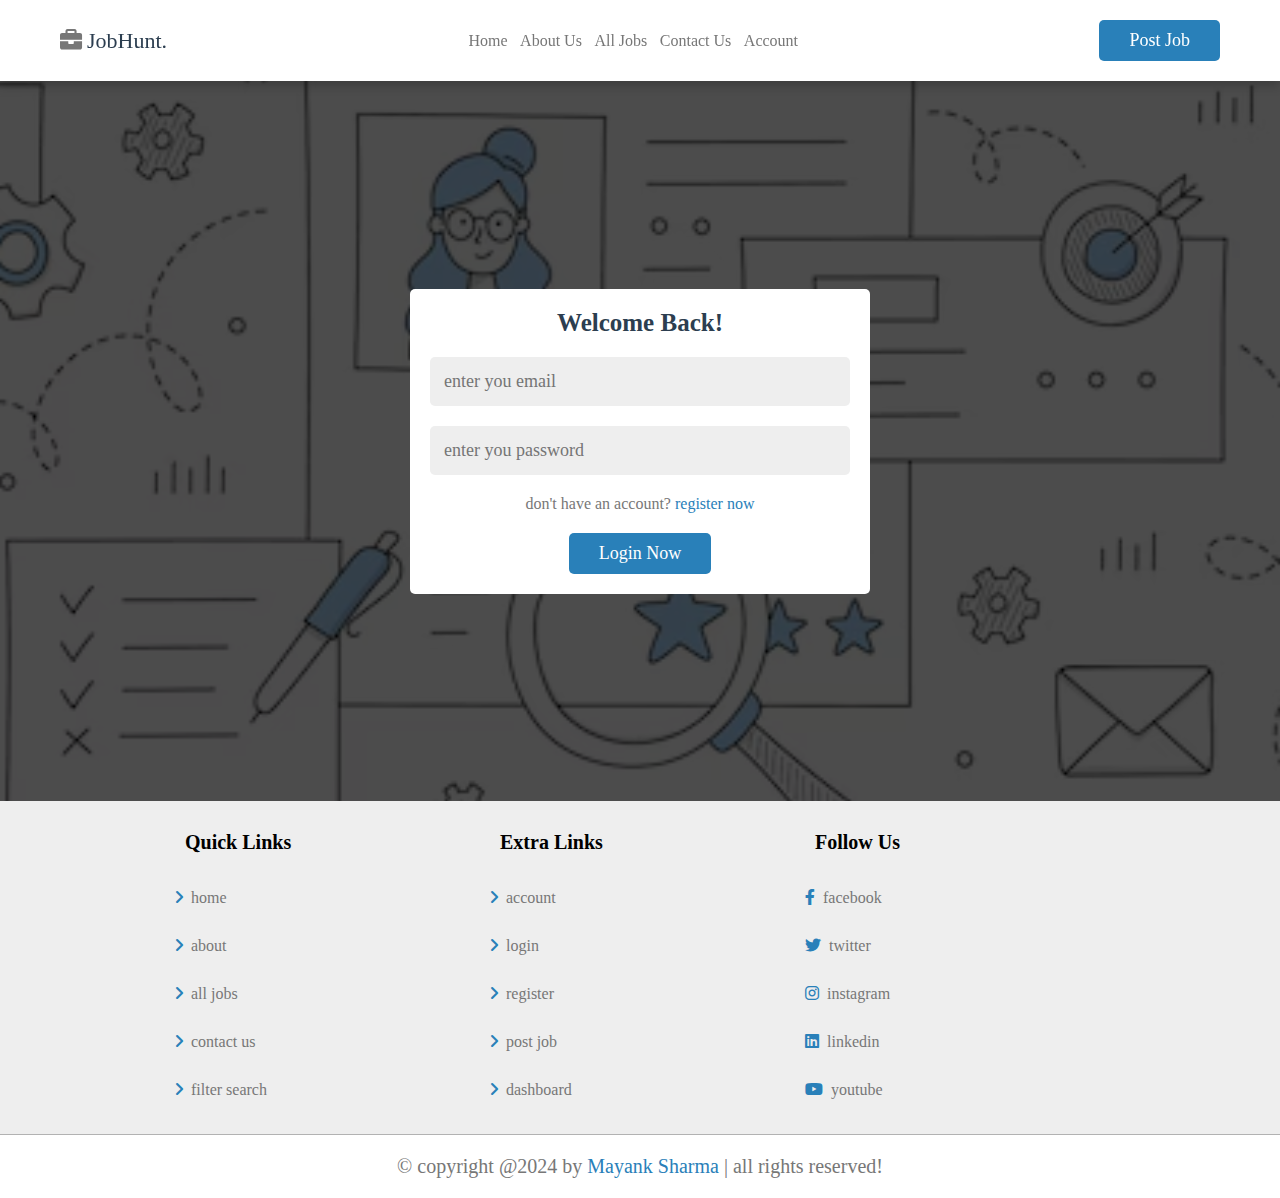
<file: login.html>
<!DOCTYPE html>
<html lang="en">
<head>
    <meta charset="UTF-8">
    <meta name="viewport" content="width=device-width, initial-scale=1.0">
    <title>Login</title>
    <link rel="stylesheet" href="style.css">
    <!-- Font Awesome CDN -->
    <link rel="stylesheet" href="https://cdnjs.cloudflare.com/ajax/libs/font-awesome/6.0.0-beta3/css/all.min.css">
</head>
<body>
    <header class="header">
        <section class="flex">
            <div id="menu-btn" class="fas fa-bars-staggered"></div>
            <a href="index.html" class="logo"><i class="fas fa-briefcase"></i>JobHunt.</a>
            <nav class="navbar">
                <a href="index.html">Home</a>
                <a href="about.html">About Us</a>
                <a href="jobs.html">All Jobs</a>
                <a href="contact.html">Contact Us</a>
                <a href="login.html">Account</a>
            </nav>
            <a href="#" class="btn" style="margin-top: 0;">post job</a>
        </section>
    </header>

<!-- Acccount section starts -->

<div class="account-form-container">
    <section class="account-form">
        <form action="" method="post">
        <h3>welcome back!</h3>
        <input type="text" required name="name" maxlength="50"
        placeholder="enter you email" class="input">
        <input type="password" required name="pass" maxlength="20"
        placeholder="enter you password" class="input">
        <p>don't have an account? <a href="register.html">register now</a></p>
        <input type="submit" value="login now" name="submit" class="btn">
        </form>
    </section>
</div>
<!-- Account section ends -->


    <!-- Footer Section Starts -->
    <footer class="footer">
        <section class="grid">
            <div class="box">
                <h3>quick links</h3>
                <a href="index.html"><i class="fas fa-angle-right"></i>home</a>
                <a href="about.html"><i class="fas fa-angle-right"></i>about</a>
                <a href="jobs.html"><i class="fas fa-angle-right"></i>all jobs</a>
                <a href="contact.html"><i class="fas fa-angle-right"></i>contact us</a>
                <a href="#"><i class="fas fa-angle-right"></i>filter search</a>
            </div>
            <div class="box">
                <h3>extra links</h3>
                <a href="#"><i class="fas fa-angle-right"></i>account</a>
                <a href="login.html"><i class="fas fa-angle-right"></i>login</a>
                <a href="register.html"><i class="fas fa-angle-right"></i>register</a>
                <a href="#"><i class="fas fa-angle-right"></i>post job</a>
                <a href="#"><i class="fas fa-angle-right"></i>dashboard</a>
            </div>
            <div class="box">
                <h3>follow us</h3>
                <a href="#"><i class="fab fa-facebook-f"></i>facebook</a>
                <a href="#"><i class="fab fa-twitter"></i>twitter</a>
                <a href="#"><i class="fab fa-instagram"></i>instagram</a>
                <a href="#"><i class="fab fa-linkedin"></i>linkedin</a>
                <a href="#"><i class="fab fa-youtube"></i>youtube</a>
            </div>
        </section>
        <div class="credit">&copy; copyright @2024 by <span>Mayank Sharma</span> | all rights reserved!</div>
    </footer>
    <!-- Footer Section Ends -->
    <script src="app.js"></script>
</body>
</html>
</file>
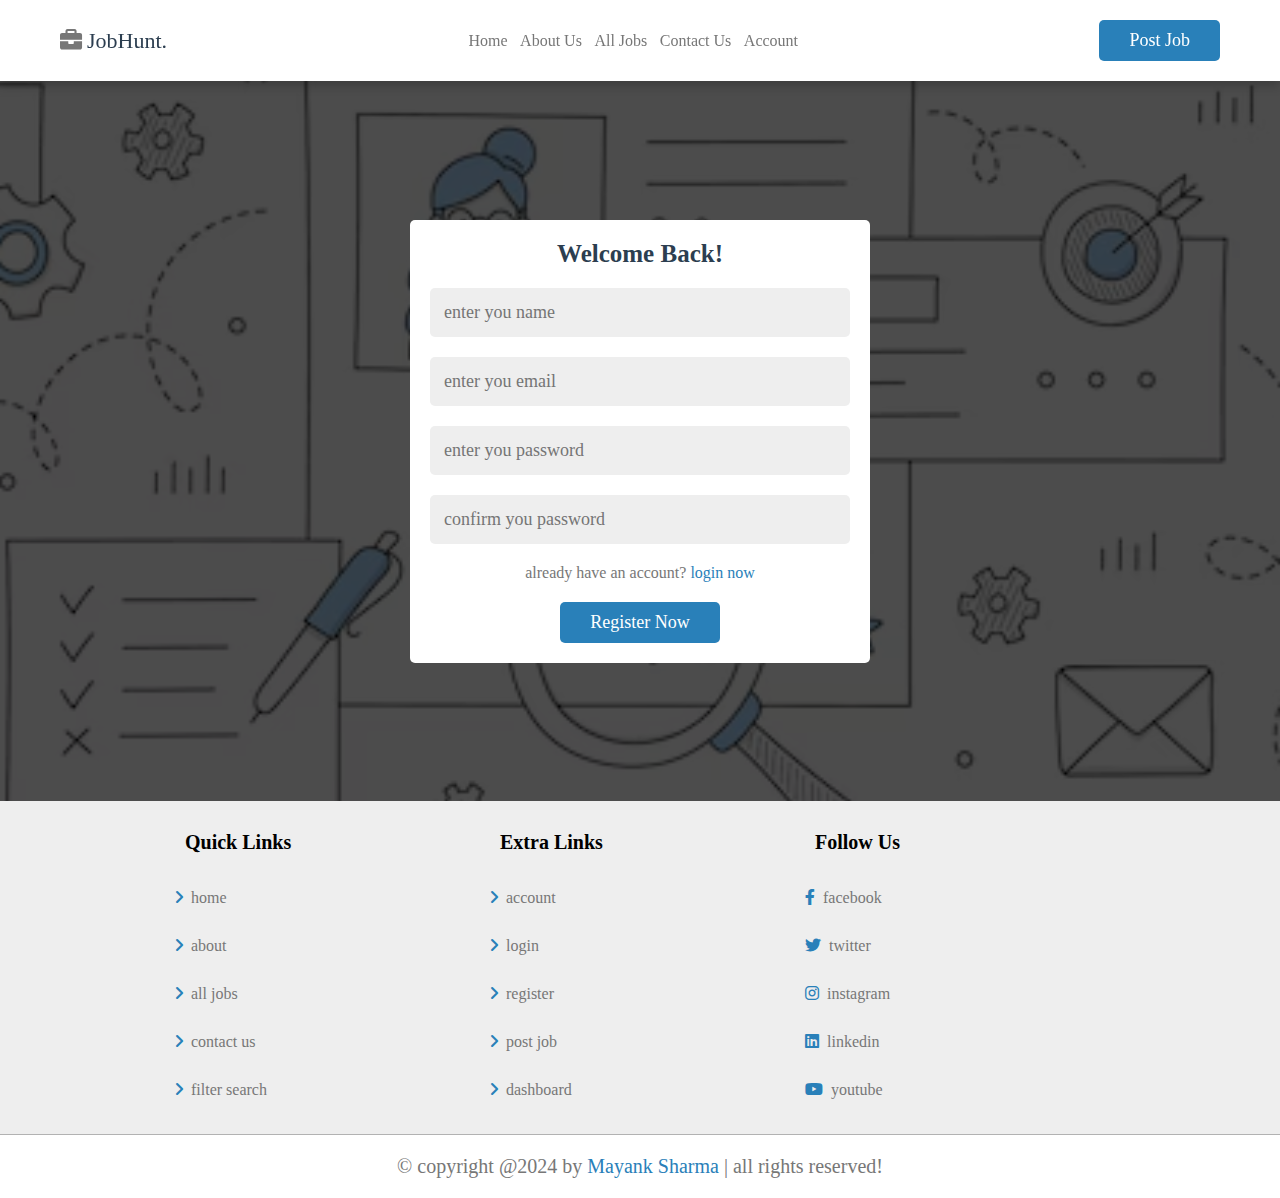
<file: register.html>
<!DOCTYPE html>
<html lang="en">
<head>
    <meta charset="UTF-8">
    <meta name="viewport" content="width=device-width, initial-scale=1.0">
    <title>Register</title>
    <link rel="stylesheet" href="style.css">
    <!-- Font Awesome CDN -->
    <link rel="stylesheet" href="https://cdnjs.cloudflare.com/ajax/libs/font-awesome/6.0.0-beta3/css/all.min.css">
</head>
<body>
    <header class="header">
        <section class="flex">
            <div id="menu-btn" class="fas fa-bars-staggered"></div>
            <a href="index.html" class="logo"><i class="fas fa-briefcase"></i>JobHunt.</a>
            <nav class="navbar">
                <a href="index.html">Home</a>
                <a href="about.html">About Us</a>
                <a href="jobs.html">All Jobs</a>
                <a href="contact.html">Contact Us</a>
                <a href="login.html">Account</a>
            </nav>
            <a href="#" class="btn" style="margin-top: 0;">post job</a>
        </section>
    </header>


    <div class="account-form-container">
        <section class="account-form">
            <form action="" method="post">
            <h3>welcome back!</h3>
            <input type="text" required name="name" maxlength="20"
            placeholder="enter you name" class="input">
            <input type="email" required name="email" maxlength="50"
            placeholder="enter you email" class="input">
            <input type="password" required name="pass" maxlength="20"
            placeholder="enter you password" class="input">
            <input type="password" required name="c_pass" maxlength="20"
            placeholder="confirm you password" class="input">
            <p>already have an account? <a href="login.html">login now</a></p>
            <input type="submit" value="register now" name="submit" class="btn">
            </form>
        </section>
    </div>

    <!-- Footer Section Starts -->
    <footer class="footer">
        <section class="grid">
            <div class="box">
                <h3>quick links</h3>
                <a href="index.html"><i class="fas fa-angle-right"></i>home</a>
                <a href="about.html"><i class="fas fa-angle-right"></i>about</a>
                <a href="jobs.html"><i class="fas fa-angle-right"></i>all jobs</a>
                <a href="contact.html"><i class="fas fa-angle-right"></i>contact us</a>
                <a href="#"><i class="fas fa-angle-right"></i>filter search</a>
            </div>
            <div class="box">
                <h3>extra links</h3>
                <a href="#"><i class="fas fa-angle-right"></i>account</a>
                <a href="login.html"><i class="fas fa-angle-right"></i>login</a>
                <a href="register.html"><i class="fas fa-angle-right"></i>register</a>
                <a href="#"><i class="fas fa-angle-right"></i>post job</a>
                <a href="#"><i class="fas fa-angle-right"></i>dashboard</a>
            </div>
            <div class="box">
                <h3>follow us</h3>
                <a href="#"><i class="fab fa-facebook-f"></i>facebook</a>
                <a href="#"><i class="fab fa-twitter"></i>twitter</a>
                <a href="#"><i class="fab fa-instagram"></i>instagram</a>
                <a href="#"><i class="fab fa-linkedin"></i>linkedin</a>
                <a href="#"><i class="fab fa-youtube"></i>youtube</a>
            </div>
        </section>
        <div class="credit">&copy; copyright @2024 by <span>Mayank Sharma</span> | all rights reserved!</div>
    </footer>
    <!-- Footer Section Ends -->
    <script src="app.js"></script>
</body>
</html>
</file>
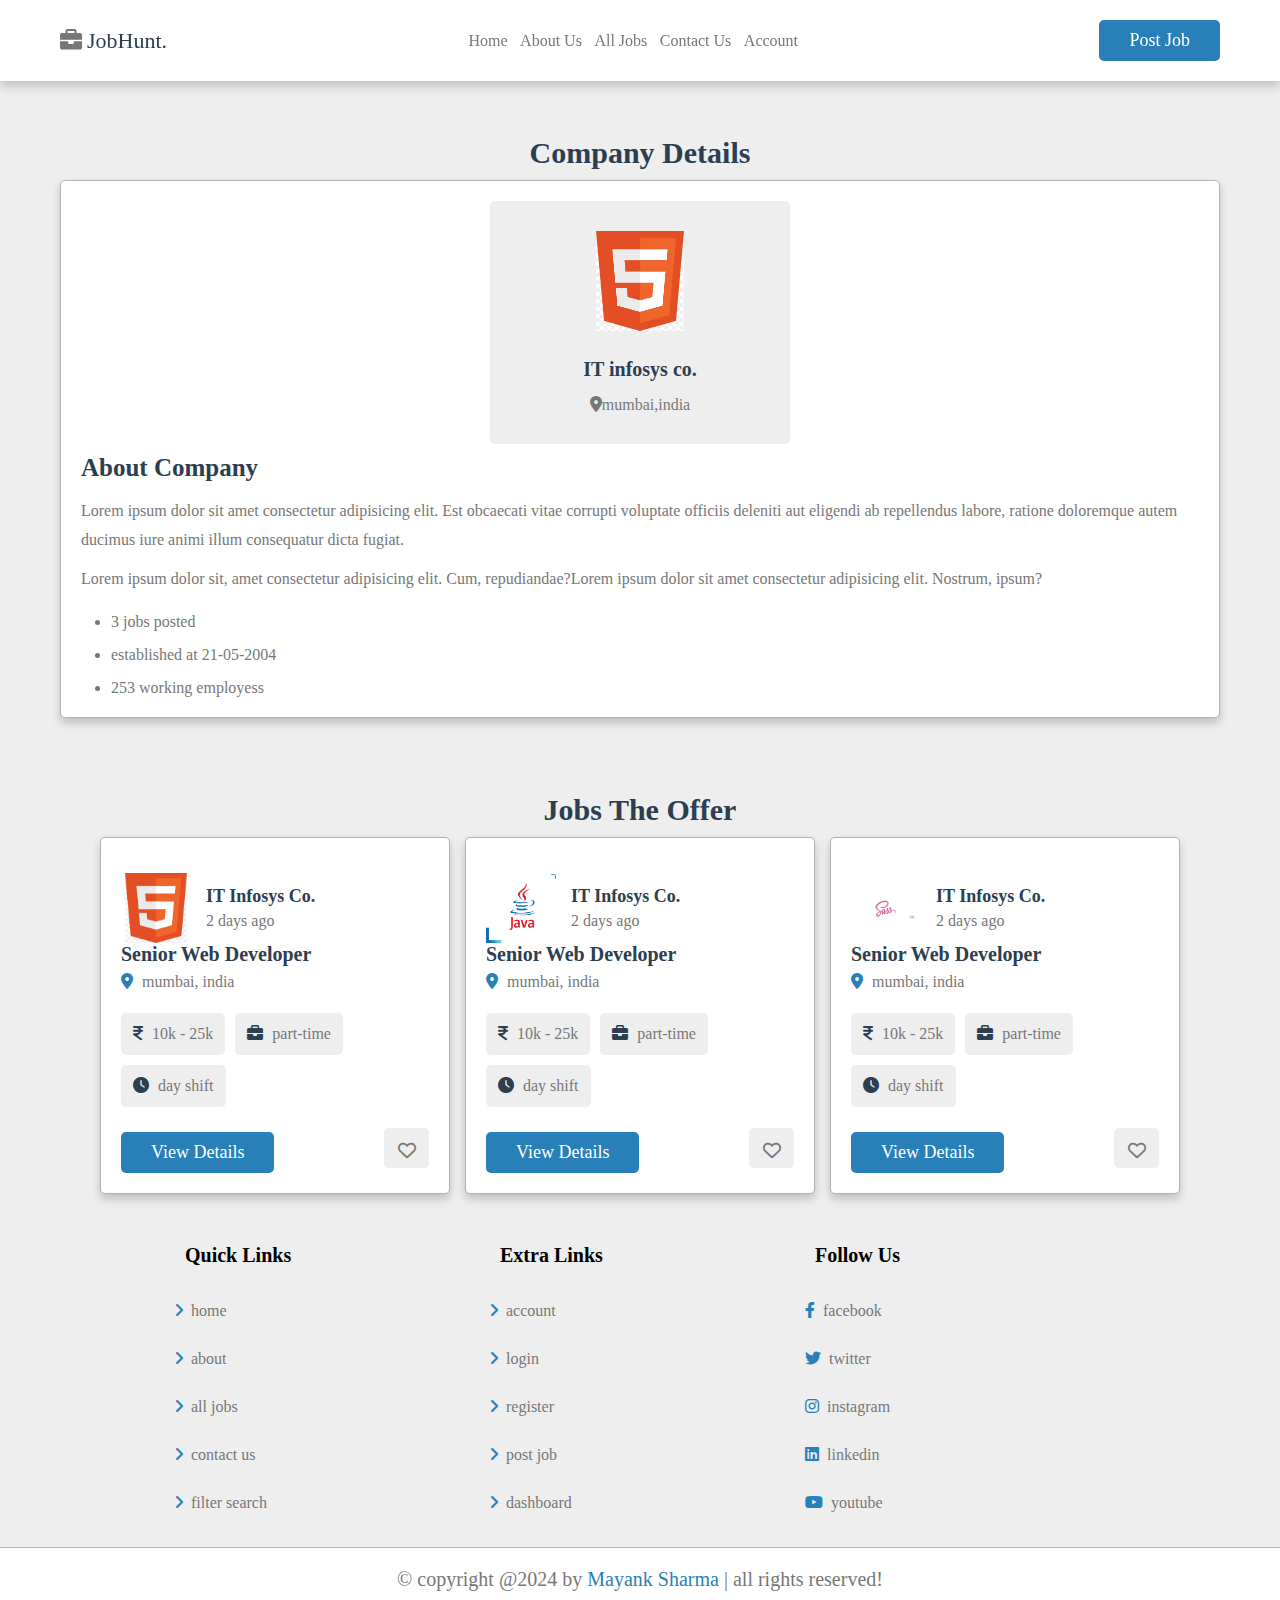
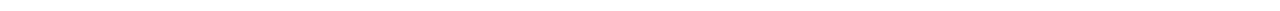
<file: view_company.html>
<!DOCTYPE html>
<html lang="en">
<head>
    <meta charset="UTF-8">
    <meta name="viewport" content="width=device-width, initial-scale=1.0">
    <title>View Company</title>
    <link rel="stylesheet" href="style.css">
    <!-- Font Awesome CDN -->
    <link rel="stylesheet" href="https://cdnjs.cloudflare.com/ajax/libs/font-awesome/6.0.0-beta3/css/all.min.css">
</head>
<body>
    <header class="header">
        <section class="flex">
            <div id="menu-btn" class="fas fa-bars-staggered"></div>
            <a href="index.html" class="logo"><i class="fas fa-briefcase"></i>JobHunt.</a>
            <nav class="navbar">
                <a href="index.html">Home</a>
                <a href="about.html">About Us</a>
                <a href="jobs.html">All Jobs</a>
                <a href="contact.html">Contact Us</a>
                <a href="login.html">Account</a>
            </nav>
            <a href="#" class="btn" style="margin-top: 0;">post job</a>
        </section>
    </header>

<!-- View Company Starts -->
<section class="view-company">
    <h1 class="heading">company details</h1>
    <div class="details">
        <div class="info">
            <img src="images/icon-1.png" alt="">
            <h3>IT infosys co.</h3>
            <p><i class="fas fa-map-marker-alt"></i>mumbai,india</p>
        </div>
        <div class="description">
            <h3>about company</h3>
            <p>Lorem ipsum dolor sit amet consectetur adipisicing elit. Est obcaecati vitae corrupti voluptate officiis deleniti aut eligendi ab repellendus labore, ratione doloremque autem ducimus iure animi illum consequatur dicta fugiat.</p>
            <p>Lorem ipsum dolor sit, amet consectetur adipisicing elit. Cum, repudiandae?Lorem ipsum dolor sit amet consectetur adipisicing elit. Nostrum, ipsum?</p>
        </div>
        <ul>
            <li>3 jobs posted</li>
            <li>established at 21-05-2004</li>
            <li>253 working employess</li>
        </ul>
    </div>

</section>

<!-- view companyn ends -->



<!-- Jobs Section Starts -->
<section class="jobs-container">
    <h1 class="heading">Jobs the Offer</h1>
    <div class="box-container">
        <div class="box">
            <div class="company">
                <img src="images/icon-1.png" alt="icon 1">
                <div>
                    <h3>IT infosys co.</h3>
                    <span>2 days ago</span>
                </div>
            </div>
            <h3 class="job-title">senior web developer</h3>
            <p class="location"><i class="fas fa-map-marker-alt"></i> <span>mumbai, india</span></p>
            <div class="tags">
                <p><i class="fas fa-indian-rupee-sign"></i> <span>10k - 25k</span></p>
                <p><i class="fas fa-briefcase"></i> <span>part-time</span></p>
                <p><i class="fas fa-clock"></i> <span>day shift</span></p>
            </div>
            <div class="flex-btn">
                <a href="view_job.html" class="btn">View Details</a>
                <button type="submit" class="far fa-heart" name="save"></button>
            </div>
        </div>
        <div class="box">
            <div class="company">
                <img src="images/icon-2.png" alt="icon 1">
                <div>
                    <h3>IT infosys co.</h3>
                    <span>2 days ago</span>
                </div>
            </div>
            <h3 class="job-title">senior web developer</h3>
            <p class="location"><i class="fas fa-map-marker-alt"></i> <span>mumbai, india</span></p>
            <div class="tags">
                <p><i class="fas fa-indian-rupee-sign"></i> <span>10k - 25k</span></p>
                <p><i class="fas fa-briefcase"></i> <span>part-time</span></p>
                <p><i class="fas fa-clock"></i> <span>day shift</span></p>
            </div>
            <div class="flex-btn">
                <a href="view_job.html" class="btn">View Details</a>
                <button type="submit" class="far fa-heart" name="save"></button>
            </div>
        </div>
        <div class="box">
            <div class="company">
                <img src="images/icon-3.png" alt="icon 1">
                <div>
                    <h3>IT infosys co.</h3>
                    <span>2 days ago</span>
                </div>
            </div>
            <h3 class="job-title">senior web developer</h3>
            <p class="location"><i class="fas fa-map-marker-alt"></i> <span>mumbai, india</span></p>
            <div class="tags">
                <p><i class="fas fa-indian-rupee-sign"></i> <span>10k - 25k</span></p>
                <p><i class="fas fa-briefcase"></i> <span>part-time</span></p>
                <p><i class="fas fa-clock"></i> <span>day shift</span></p>
            </div>
            <div class="flex-btn">
                <a href="view_job.html" class="btn">View Details</a>
                <button type="submit" class="far fa-heart" name="save"></button>
            </div>
        </div>
        <!-- Repeat similar structure for other job listings -->

    </div>
</section>

<!-- Jobs Sections ends -->


    <!-- Footer Section Starts -->
    <footer class="footer">
        <section class="grid">
            <div class="box">
                <h3>quick links</h3>
                <a href="index.html"><i class="fas fa-angle-right"></i>home</a>
                <a href="about.html"><i class="fas fa-angle-right"></i>about</a>
                <a href="jobs.html"><i class="fas fa-angle-right"></i>all jobs</a>
                <a href="contact.html"><i class="fas fa-angle-right"></i>contact us</a>
                <a href="#"><i class="fas fa-angle-right"></i>filter search</a>
            </div>
            <div class="box">
                <h3>extra links</h3>
                <a href="#"><i class="fas fa-angle-right"></i>account</a>
                <a href="login.html"><i class="fas fa-angle-right"></i>login</a>
                <a href="register.html"><i class="fas fa-angle-right"></i>register</a>
                <a href="#"><i class="fas fa-angle-right"></i>post job</a>
                <a href="#"><i class="fas fa-angle-right"></i>dashboard</a>
            </div>
            <div class="box">
                <h3>follow us</h3>
                <a href="#"><i class="fab fa-facebook-f"></i>facebook</a>
                <a href="#"><i class="fab fa-twitter"></i>twitter</a>
                <a href="#"><i class="fab fa-instagram"></i>instagram</a>
                <a href="#"><i class="fab fa-linkedin"></i>linkedin</a>
                <a href="#"><i class="fab fa-youtube"></i>youtube</a>
            </div>
        </section>
        <div class="credit">&copy; copyright @2024 by <span>Mayank Sharma</span> | all rights reserved!</div>
    </footer>
    <!-- Footer Section Ends -->
    <script src="app.js"></script>
</body>
</html>
</file>
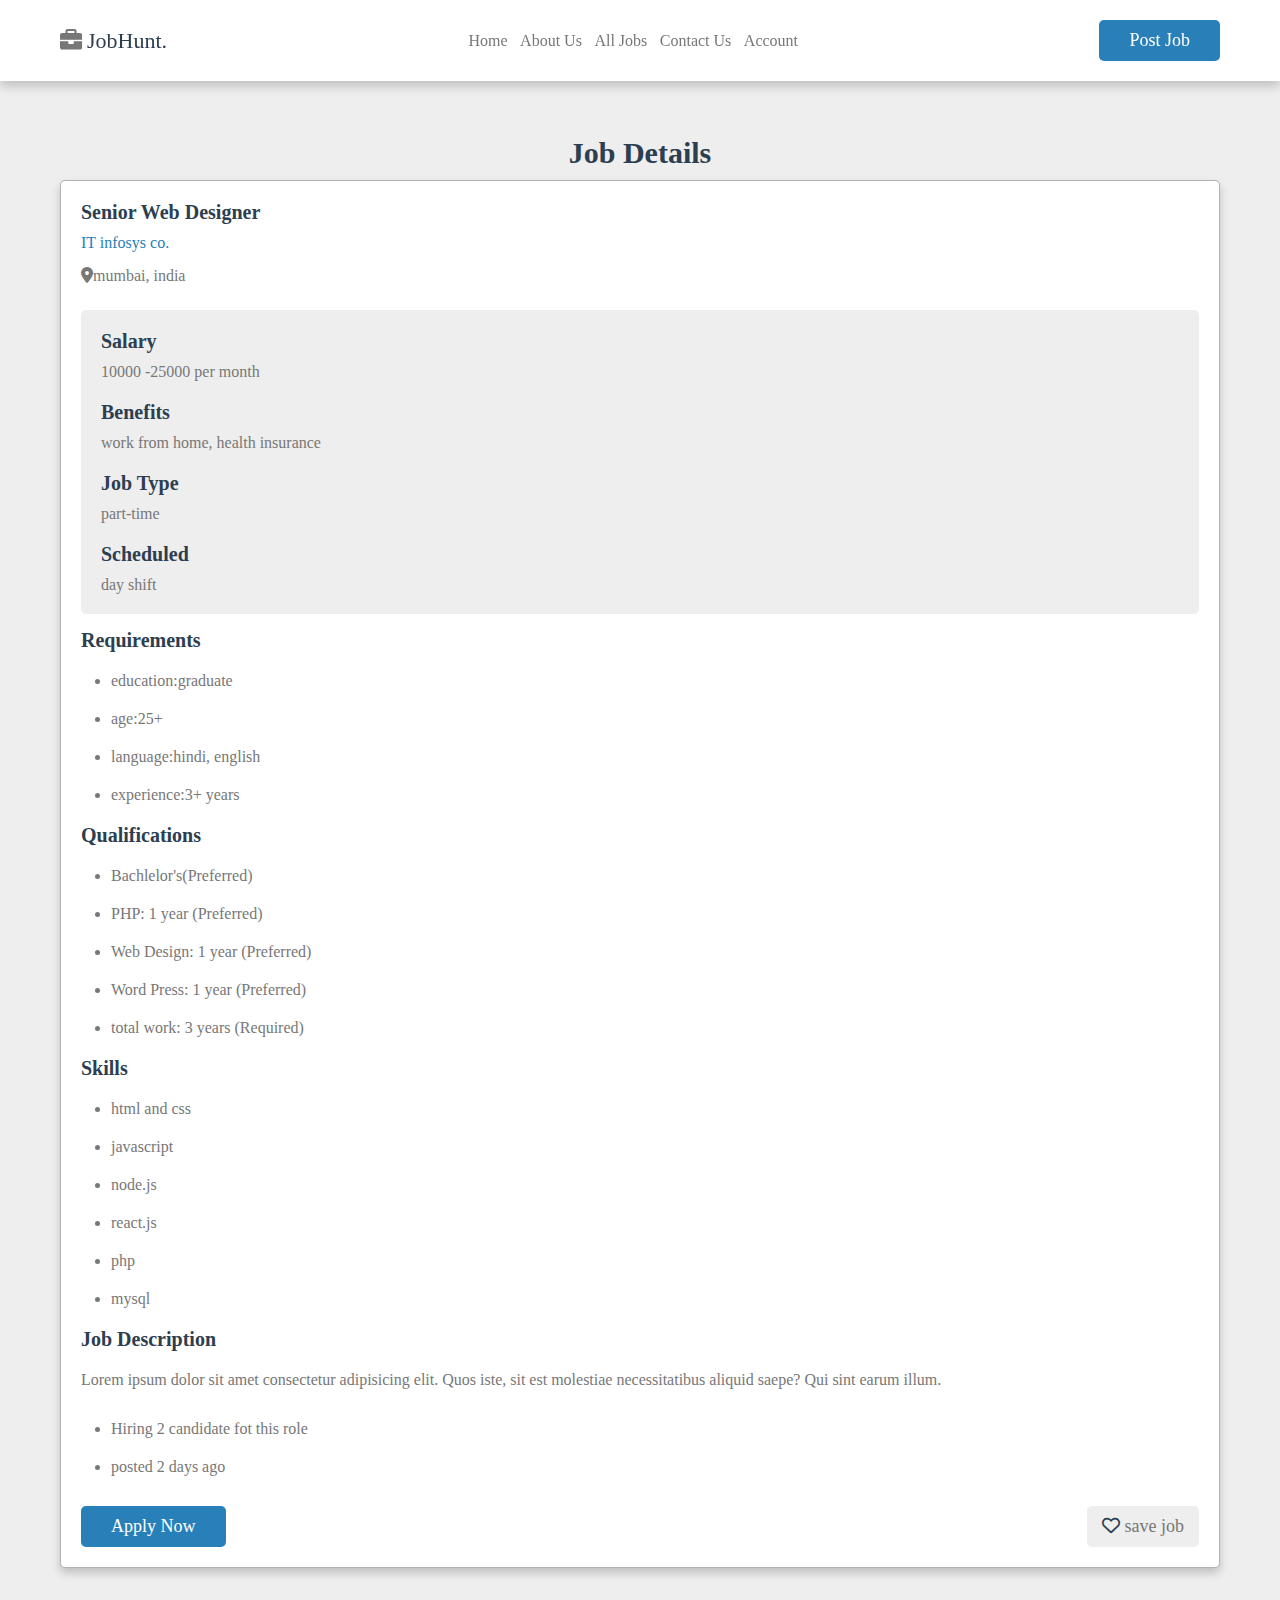
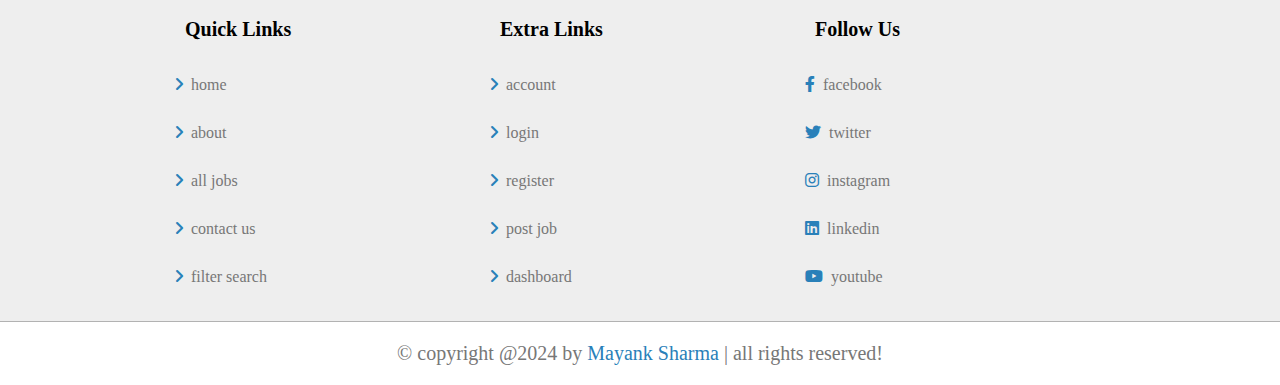
<file: view_job.html>
<!DOCTYPE html>
<html lang="en">
<head>
    <meta charset="UTF-8">
    <meta name="viewport" content="width=device-width, initial-scale=1.0">
    <title>View Job</title>
    <link rel="stylesheet" href="style.css">
    <!-- Font Awesome CDN -->
    <link rel="stylesheet" href="https://cdnjs.cloudflare.com/ajax/libs/font-awesome/6.0.0-beta3/css/all.min.css">
</head>
<body>
    <header class="header">
        <section class="flex">
            <div id="menu-btn" class="fas fa-bars-staggered"></div>
            <a href="index.html" class="logo"><i class="fas fa-briefcase"></i>JobHunt.</a>
            <nav class="navbar">
                <a href="index.html">Home</a>
                <a href="about.html">About Us</a>
                <a href="jobs.html">All Jobs</a>
                <a href="contact.html">Contact Us</a>
                <a href="login.html">Account</a>
            </nav>
            <a href="#" class="btn" style="margin-top: 0;">post job</a>
        </section>
    </header>

    <!-- View JOb section starts -->

    <section class="job-details">
        <h1 class="heading">Job Details</h1>
        <div class="details">
            <div class="job-info">
                <h3>senior web designer</h3>
            <a href="view_company.html">IT infosys co.</a>
            <p><i class="fas fa-map-marker-alt"></i>mumbai, india</p>
            </div>
            <div class="basic-details">
                <h3>salary</h3>
                <p>10000 -25000 per month</p>
                <h3>benefits</h3>
                <p>work from home, health insurance</p>
                <h3>job type</h3>
                <p>part-time</p>
                <h3>scheduled</h3>
                <p>day shift</p>
            </div>
            <ul>
                <h3>requirements</h3>
                <li>education:<span>graduate</span></li>
                <li>age:<span>25+</span></li>
                <li>language:<span>hindi, english</span></li>
                <li>experience:<span>3+ years</span></li>
            </ul>
            <ul>
                <h3>qualifications</h3>
                <li>Bachlelor's(Preferred)</li>
                <li>PHP: 1 year (Preferred)</li>
                <li>Web Design: 1 year (Preferred)</li>
                <li>Word Press: 1 year (Preferred)</li>
                <li>total work: 3 years (Required)</li>
            </ul>
            <ul>
                <h3>skills</h3>
                <li>html and css</li>
                <li>javascript</li>
                <li>node.js</li>
                <li>react.js</li>
                <li>php</li>
                <li>mysql</li>
            </ul>
            <div class="description">
                <h3>job description</h3>
                <p>Lorem ipsum dolor sit amet consectetur adipisicing elit. Quos iste, sit est molestiae necessitatibus aliquid saepe? Qui sint earum illum.</p>
                <ul>
                    <li>Hiring 2 candidate fot this role</li>
                    <li>posted 2 days ago</li>
                </ul>
            </div>
            <form action="" method="post" class="flex-btn">
                <input type="submit" value="apply now" name="apply" class="btn">
                <button type="submit" class="save"><i class="far fa-heart"></i><span>save job</span></button>
            </form>
        </div>
    </section>


    <!-- View job section ends -->

    <!-- Footer Section Starts -->
    <footer class="footer">
        <section class="grid">
            <div class="box">
                <h3>quick links</h3>
                <a href="index.html"><i class="fas fa-angle-right"></i>home</a>
                <a href="about.html"><i class="fas fa-angle-right"></i>about</a>
                <a href="jobs.html"><i class="fas fa-angle-right"></i>all jobs</a>
                <a href="contact.html"><i class="fas fa-angle-right"></i>contact us</a>
                <a href="#"><i class="fas fa-angle-right"></i>filter search</a>
            </div>
            <div class="box">
                <h3>extra links</h3>
                <a href="#"><i class="fas fa-angle-right"></i>account</a>
                <a href="login.html"><i class="fas fa-angle-right"></i>login</a>
                <a href="register.html"><i class="fas fa-angle-right"></i>register</a>
                <a href="#"><i class="fas fa-angle-right"></i>post job</a>
                <a href="#"><i class="fas fa-angle-right"></i>dashboard</a>
            </div>
            <div class="box">
                <h3>follow us</h3>
                <a href="#"><i class="fab fa-facebook-f"></i>facebook</a>
                <a href="#"><i class="fab fa-twitter"></i>twitter</a>
                <a href="#"><i class="fab fa-instagram"></i>instagram</a>
                <a href="#"><i class="fab fa-linkedin"></i>linkedin</a>
                <a href="#"><i class="fab fa-youtube"></i>youtube</a>
            </div>
        </section>
        <div class="credit">&copy; copyright @2024 by <span>Mayank Sharma</span> | all rights reserved!</div>
    </footer>
    <!-- Footer Section Ends -->
    <script src="app.js"></script>
</body>
</html>
</file>
<file: style.css>
@import url('https://cdnjs.cloudflare.com/ajax/libs/font-awesome/6.6.0/css/all.min.css');
@import url('https://fonts.google.com/share?selection.family=Comfortaa:wght@300..700');


:root{
    --main-color:#2980b9;
    --red:red;
    --light-color:#777;
    --light-bg:#eee;
    --black:#2c3e50;
    --white:#fff;
    --box-shadow:0 .5rem 1rem rgba(0,0,0,.2);
    --border:.1rem solid rgba(0,0,0,.3);
}
*{
    font-family: 'Comfortaa', cursive;
    margin: 0;
    padding: 0;
    box-sizing: border-box;
    text-decoration: none;
    outline: none;
    border: none;
}
*::selection{
    background-color: var(--main-color);
    color: var(--white);
}
::-webkit-scrollbar{
    width: 1rem;
    height: .5rem;
}
::-webkit-scrollbar-track{
    background-color: transparent;
}
::-webkit-scrollbar-thumb{
    background-color: var(--main-color);
}
html{
    font-size: 62.5%;
    overflow-x: hidden;
    scroll-padding: 7rem;
    scroll-behavior: smooth;
}
body{
    background-color: var(--light-bg);
}
section{
    padding: 2rem;
    margin: 0 auto;
    max-width: 1200px;
}
.heading{
    text-align: center;
    margin-top: 2.5rem;
    font-size: 3rem;
    color: var(--black);
    text-transform: capitalize;
    padding: 1rem 0;
}
.section-title{
    border-top: 1rem solid var(--main-color);
    border-bottom: 1rem solid var(--main-color);
    background-color: var(--black);
    color: var(--white);
    text-align: center;
    padding: 6rem 2rem;
    font-size: 6rem;
    text-transform: capitalize;
}
.btn{
    display: inline-block;
    margin-top: 1rem;
    padding: 1rem 3rem;
    cursor: pointer;
    font-size: 1.8rem;
    color: var(--white);
    background-color: var(--main-color);
    border-radius: .5rem;
    text-transform: capitalize;
    text-align: center;
}
.btn:hover{
    background-color: var(--black);
}
.flex-btn{
    display: flex;
    align-items: center;
    justify-content: space-between;
    column-gap: 1rem;
    flex-wrap: wrap;
}
.header{
    position: sticky;
    top: 0; left: 0; right: 0;
    background-color: var(--white);
    box-shadow: var(--box-shadow);
    z-index: 1000;
}

.header .flex{
    position: relative;
    display: flex;
    align-items: center;
    justify-content: space-between;
}
#menu-btn{
    font-size: 2.7rem;
    color: var(--black);
    cursor: pointer;
    display: none;
}
.header .flex .logo{
    font-size: 2.2rem;
    color: var(--black);
}
.header .flex .logo i{
    margin-right: .5rem;
    color: var(--light-color);
}
.header .flex .navbar a{
    display: inline-block;
    padding: .5rem;
    font-size: 1.6rem;
    color: var(--light-color);
    border-radius: .5rem;
    text-transform: capitalize;
}

.header .flex .navbar a:hover{
    background-color: var(--main-color);
    color: white;
}

.home-container{
    background: url(./images/home-bg.jpg), rgba(0,0,0,.7) no-repeat;
    background-size: cover;
    background-position: center;
    background-attachment: fixed;
    background-blend-mode: color;
}
.home-container .home{
    min-height: 80vh;
    display: flex;
    align-items: center;
    justify-content: center;
}
.home-container .home form{
    background-color: var(--white);
    width: 50rem;
    border-radius: .5rem;
    padding: 2rem;
    text-align: center;
}

.home-container .home form h3{
    font-size: 2.5rem;
    color: var(--black);
    margin-bottom: 1rem;
    text-transform: capitalize;
}
.home-container .home form p{
    text-align: left;
    font-size: 1.6rem;
    color: var(--light-color);
    padding-top: 1rem;
}
.home-container .home form p span{
    color: var(--red);
}
.home-container .home form .input{
    width: 100%;
    border-radius: .5rem;
    margin: 1rem 0;
    background-color: var(--light-bg);
    padding: 1.4rem;
    font-size: 1.8rem;
    color: var(--black);
}

.category .box-container{
    display: grid;
    grid-template-columns: repeat(auto-fit, 25rem);
    justify-content: center;
    align-items: center;
    align-items: flex-start;
    gap: 1.5rem;
}
.category .box-container .box{
    border-radius: .5rem;
    box-shadow: var(--box-shadow);
    border: var(--border);
    padding:2rem;
    background: var(--white);
    display: flex;
    align-items: center;
    gap: 2rem;
    text-transform: capitalize;
}
.category .box-container .box i{
    height: 4.5rem;
    width: 5rem;
    line-height: 4.5rem;
    font-size: 1.8rem;
    color: var(--black);
    border-radius: .5rem;
    background-color: var(--light-bg);
    text-align: center;
}

.category .box-container .box h3{
    font-size: 1.8rem;
    color: var(--black);
    padding-bottom: .4rem;
}
.category .box-container .box span{
    color: var(--light-color);
    font-size: 1.6rem;
}

.category .box-container .box:hover{
    background-color: var(--black);
}
.category .box-container .box:hover h3{
    color: var(--white);
}
.category .box-container .box:hover span{
    color: var(--white);
}
.category .box-container .box:hover i{
    color: var(--black);
    background-color: var(--white);
}

/* jobs css */
.jobs-container .box-container{
    display: grid;
    grid-template-columns: repeat(auto-fit, 35rem);
    gap: 1.5rem;
    align-items: flex-start;
    justify-content: center;
}


.jobs-container .box-container .box{
    background-color: var(--white);
    border-radius: .5rem;
    border: var(--border);
    padding: 2rem;
    box-shadow: var(--box-shadow);
}
.jobs-container .box-container .box .company{
    display: flex;
    align-items: center;
    gap: 1.5rem;
    margin-top: 1.5rem;
}
.jobs-container .box-container .box .company img{
    height: 7rem;
    width: 7rem;
    object-fit: contain;
}

.jobs-container .box-container .box .company h3{
    font-size: 1.8rem;
    color: var(--black);
    text-overflow: ellipsis;
    overflow-x: hidden;
    text-transform: capitalize;
    padding-bottom: .5rem;
}
.jobs-container .box-container .box .company span{
    color: var(--light-color);
    font-size: 1.6rem;
}

.jobs-container .box-container .box .job-title{
    font-size: 2rem;
    color: var(--black);
    text-transform: capitalize;
    overflow-x: hidden;
    text-overflow: ellipsis;
}
.jobs-container .box-container .box .location{
    padding: .7rem 0;
    font-size: 1.6rem;
    color: var(--light-color);
}
.jobs-container .box-container .box .location i{
    margin-right: .5rem;
    color: var(--main-color);
}

.jobs-container .box-container .box .tags{
    display: flex;
    flex-wrap: wrap;
    gap: 1rem;
    margin: 1.5rem 0;
}
.jobs-container .box-container .box .tags p{
    padding: 1.2rem;
    border-radius: .5rem;
    background-color: var(--light-bg);
    font-size: 1.6rem;
    color: var(--light-color);
}
.jobs-container .box-container .box p i{
    margin-right: .5rem;
    color: var(--black);
}
.jobs-container .box-container .box .fa-heart{
    background-color: var(--light-bg);
    border-radius: .5rem;
    color: var(--light-color);
    font-size: 1.8rem;
    cursor: pointer;
    height: 4rem;
    width: 4.5rem;
    line-height: 4.5rem;
}

.jobs-container .box-container .box .fa-heart:hover{
    background-color: var(--black);
    color: var(--white);
}

.about img{
    width: 100%;
    margin-bottom: 1.5rem;
}

.about .box{
    background-color: var(--white);
    border-radius: .5rem;
    border: var(--border);
    padding: 2rem;
    box-shadow: var(--box-shadow);
}
.about .box h3{
    font-size: 2rem;
    color: var(--black);
    margin-bottom: 1rem;
}
.about .box p{
    padding: 1rem 0;
    line-height: 1.8;
    color: var(--light-color);
    font-size: 1.6rem;
}

.reviews .box-container{
    display: grid;
    grid-template-columns: repeat(auto-fit, 35rem);
    gap: 1.5rem;
    align-items: flex-start;
    justify-content: center;
}
.reviews .box-container .box{
    background-color: var(--white);
    box-shadow: var(--box-shadow);
    border: var(--border);
    border-radius: .5rem;
    padding: 2rem;
}
.reviews .box-container .box .stars{
    margin-bottom: 1.5rem;
}
.reviews .box-container .box .stars i{
    color: var(--main-color);
    font-size: 1.8rem;
}
.reviews .box-container .box .title{
    text-transform: capitalize;
    font-size: 2rem;
    color: var(--black);
    text-align: right;
}
.reviews .box-container .box p{
    text-align: right;
    font-size: 1.6rem;
    color: var(--light-color);
    padding: 1rem 0;
    line-height: 1.8;
}

.reviews .box-container .box .user{
    display: flex;
    gap: 1.5rem;
    margin-top: 1rem;
    align-items: center;
}
.reviews .box-container .box  .user img{
    height: 6rem;
    width: 6rem;
    border-radius: 50%;
    object-fit: cover;
}
.reviews .box-container .box .user h3{
    font-size: 2rem;
    color: var(--black);
    text-transform: capitalize;
}
.reviews .box-container .box .user span{
    color: var(--light-color);
    font-size: 1.6rem;
}

.job-filter form{
    background-color: var(--white);
    box-shadow: var(--box-shadow);
    border: var(--border);
    border-radius: .5rem;
    padding: 2rem;
}


.job-filter form .flex{
    display: flex;
    flex-wrap: wrap;
    column-gap: 1rem;
}
.job-filter form .flex .box{
    flex: 1 1 40rem;
}
.job-filter form .box p{
    font-size: 1.5rem;
    color: var(--light-color);
}
.job-filter form .box p span{
    color: var(--red);
}

.job-filter form .box .input{
    width: 100%;
    border-radius: .5rem;
    padding: 1.4rem;
    color: var(--black);
    margin: 1rem 0;
    background-color: var(--light-bg);
    font-size: 1.8rem;
}

.job-filter form .dropdown-container{
    margin-top: 1rem;
    display: flex;
    flex-wrap: wrap;
    gap: 1rem;
}

.job-filter form .dropdown-container .dropdown{
    flex: 1 1 20rem;
    position: relative;
}
.job-filter form .dropdown-container .dropdown .output{
    width: 100%;
    background: var(--light-bg);
    border-radius: .5rem;
    padding: 1.4rem;
    font: 1.8rem;
    color: var(--black);
    text-align: center;
    user-select: none;
    cursor: pointer;
}
.job-filter form .dropdown-container .dropdown .output:placeholder-shown{
    text-transform: capitalize;
}

.job-filter form .dropdown-container .dropdown .lists{
    position: absolute;
    top: 100%; left: 0; right: 0;
    background-color: var(--white);
    padding: 1rem;
    border-radius: .5rem;
    background-color: var(--white);
    border: var(--border);
    box-shadow: var(--box-shadow);    
    z-index: 10;
    transform: scaleY(0);
    transform-origin: top;
}

.job-filter form .dropdown-container .dropdown .lists .items
{
    padding: 1.2rem 1.4rem;
    border-radius: .5rem;
    font-size: 1.8rem;
    color: var(--black);
    cursor: pointer;
}
.job-filter form .dropdown-container .dropdown .lists .items:hover{
    background-color: var(--light-bg);
}

.job-filter form .dropdown-container .dropdown .lists:hover,
.job-filter form .dropdown-container .dropdown:hover .lists,
.job-filter form .dropdown-container .dropdown .output:focus + .lists,
.job-filter form .dropdown-container .dropdown .output:focus-within +.lists{
    transform: scaleY(1);
    transition: .2s linear;
}

.job-details .details{
    background-color: var(--white);
    border-radius: .5rem;
    border: var(--border);
    padding: 2rem;
    box-shadow: var(--box-shadow);
    overflow-x: hidden;
}
.job-details .details h3{
    margin-bottom: 1rem;
    font-size: 2rem;
    color: var(--black);
    text-transform: capitalize;
    overflow-x: hidden;
    text-overflow: ellipsis;
}

.job-details .details .job-info a{
    display: block;
    font-size: 1.6rem;
    color: var(--main-color);
    margin: .5rem 0;
}

.job-details .details .job-info a:hover{
    text-decoration: underline;
}
.job-details .details .job-info p{
    padding: 1rem 0;
    font-size: 1.6rem;
    color: var(--light-color);
}
.job-details .details .basic-details{
    background-color: var(--light-bg);
    margin: 1.5rem 0;
    border-radius: .5rem;
    padding: 2rem;
    padding-bottom: 0;
}

.job-details .details .basic-details p{
    color: var(--light-color);
    padding-bottom: 2rem;
    font-size: 1.6rem;
}

.job-details .details ul{
    margin: 1rem 0;
}
.job-details .details ul li{
    padding: 1rem 0;
    font-size: 1.6rem;
    color: var(--light-color);
    margin-left: 3rem;
}
.job-details .details .description p{
    font-size: 1.6rem;
    color: var(--light-color);
    line-height: 1.8;
    padding: .5rem 0;
}
.job-details .details .save{
    background-color: var(--light-bg);
    border-radius: .5rem;
    padding: 1rem 1.5rem;
    cursor: pointer;
    font-size: 1.8rem;
    margin-top: 1rem;
}
.job-details .details .save:hover{
    background-color: var(--black);
}
.job-details .details .save i{
    margin-right: .5rem;
    color: var(--black);
}
.job-details .details .save span{
    color: var(--light-color);
}

.job-details .details .save:hover i{
   color:var(--white);
}
.job-details .details .save:hover span{
    color:var(--white);
 }
.view-company .details{
    background-color: var(--white);
    box-shadow: var(--box-shadow);
    border: var(--border);
    border-radius: .5rem;
    background-color: var(--white);
    padding: 2rem;
}

.view-company .details .info{
    max-width: 30rem;
    margin: 0 auto;
    border-radius: .5rem;
    background-color: var(--light-bg);
    padding: 3rem 2rem;
    text-align: center;
}

.view-company .details .info img{
    height: 10rem;
    width: 10rem;
    object-fit: contain;
    margin-bottom: 1rem;
}
.view-company .details .info h3{
    padding: 1.5rem 0;
    font-size: 2rem;
    color: var(--black);
}

.view-company .details .info p{
    font-size: 1.6rem;
    color: var(--light-color);
}


.view-company .details .description h3{
    font-size: 2.5rem;
    color: var(--black);
    padding: 1rem 0;
    text-transform: capitalize;
}

.view-company .details .description p{
    padding: .5rem 0;
    font-size: 1.6rem;
    color: var(--light-color);
    line-height: 1.8;
}

.view-company .details ul li{
    margin-left: 3rem;
    font-size: 1.6rem;
    color: var(--light-color);
    padding-top: 1.5rem;
}


.contact .box-container {
    display: grid;
    grid-template-columns: repeat(auto-fit, 35rem);
    gap: 1.5rem;
    justify-content: center;
}

.contact .box-container .box {
    background-color: var(--white);
    border: var(--border);
    border-radius: .5rem;
    box-shadow: var(--box-shadow);
    padding: 2rem;
    text-align: center;
}

.contact .box-container .box i {
    height: 4.5rem;
    width: 5rem;
    line-height: 4.5rem;
    font-size: 2rem;
    color: var(--white);
    background-color: var(--black);
    border-radius: .5rem;
    margin-bottom: 2rem;
}

.contact .box-container .box a {
    display: block;
    padding-top: .5rem;
    font-size: 1.6rem;
    color: var(--light-color);
    line-height: 1.5rem;
}

.contact form{
    margin-top: 2rem;
    background-color: var(--white);
    border: var(--border);
    border-radius: .5rem;
    box-shadow: var(--box-shadow);
    padding: 2rem;
}
.contact form h3 {
    font-size: 2.5rem;
    color: var(--black);
    text-transform: capitalize;
    margin-bottom: 1rem;
}

.contact form .flex {
    display: flex;
    flex-wrap: wrap;
    column-gap: 1rem;
}

.contact form .flex .box {
    flex: 1 1 40rem;
}

.contact form .input {
    width: 100%;
    border-radius: .5rem;
    padding: 1.4rem;
    color: var(--black);
    font-size: 1.8rem;
    background-color: var(--light-bg);
    margin: 1rem 0;
}

.contact form p {
    text-align: left;
    font-size: 1.6rem;
    padding-top: 1rem;
    color: var(--light-color);
}

.contact form p span {
    color: var(--red);
}

.contact form textarea {
    height: 15rem;
    resize: none;
}

.account-form-container{
    background: url('images/home-bg.jpg'), rgba(0,0,0,.7) no-repeat;
    background-size: cover;
    background-position: center;
    background-attachment: fixed;
    background-blend-mode: color;
}

.account-form-container .account-form{
    min-height: 80vh;
    width: 50rem;
    display: flex;
    align-items: center;
    justify-content: center;
}
.account-form-container .account-form form{
    background-color: var(--white);
    border-radius: .5rem;
    padding: 2rem;
    text-align: center;
}
.account-form-container .account-form form h3{
    font-size: 2.5rem;
    color: var(--black);
    text-transform: capitalize;
    margin-bottom: 1rem;
}
.account-form-container .account-form form .input{
    width: 100%;
    margin: 1rem 0;
    font-size: 1.8rem;
    padding: 1.4rem;
    background-color: var(--light-bg);
    border-radius: .5rem;
}

.account-form-container .account-form form p{
    padding: 1rem 0;
    font-size: 1.6rem;
    color: var(--light-color);
}
.account-form-container .account-form form p a{
    color: var(--main-color);
}
.account-form-container .account-form form p a:hover{
    color: var(--black);
    text-decoration: underline;
}

.footer .grid{
    display: grid;
    grid-template-columns: repeat(auto-fit, 30rem);
    gap: 1.5rem;
    justify-content: center;
    align-items: flex-start;
}
.footer .grid .box h3{
    font-size: 2rem;
    columns: var(--black);
    margin: 1rem;
    padding-bottom: 1rem;
    text-transform: capitalize;
}
.footer .grid .box a{
    display: block;
    padding: 1.5rem 0;
    font-size: 1.6rem;
    color: var(--light-color);
}

.footer .grid .box a i{
    color: var(--main-color);
    margin-right: .8rem;
    transform: .2s linear;
}

.footer .grid .box a:hover i{
    margin-right: 2rem;
}

.footer .credit{
    text-align: center;
    padding: 2rem;
    border-top: var(--border);
    background-color: var(--white);
    font-size: 2rem;
    color: var(--light-color);
}
.footer .credit span{
    color: var(--main-color);
    text-transform: capitalize;
}







/* Media Queries */
@media (max-width:991px) {
    html{
        font-size: 55%;
    }
    .section-title{
        font-size: 5rem;
    }
}

@media (max-width: 768px) {
    #menu-btn {
        display: inline-block;
    }
    .header .flex .navbar {
        position: absolute;
        top: 99%;
        left: 0;
        right: 0;
        border-top: var(--border);
        background-color: var(--white);
        padding: 1rem .5rem;
        clip-path: polygon(0 0, 100% 0, 100% 0, 0 0);
        transition: clip-path 0.2s linear;
    }

    .header .flex .navbar.active {
        clip-path: polygon(0 0, 100% 0, 100% 100%, 0 100%);
    }

    .header .flex .navbar a {
        display: block;
        padding: 1.5rem 2rem;
    }
    .category .box-container{
        grid-template-columns: repeat(auto-fit, 16.5rem);
    }
    .category .box-container .box{
        flex-flow: column;
        text-align: center;
    }
    .section-title{
        font-size: 4rem;
        padding: 4rem 2rem;
    }
}

@media (max-width:450px) {
    html{
        font-size: 50%;
    }
    .section-title{
        font-size: 3rem;
    }
}
</file>
